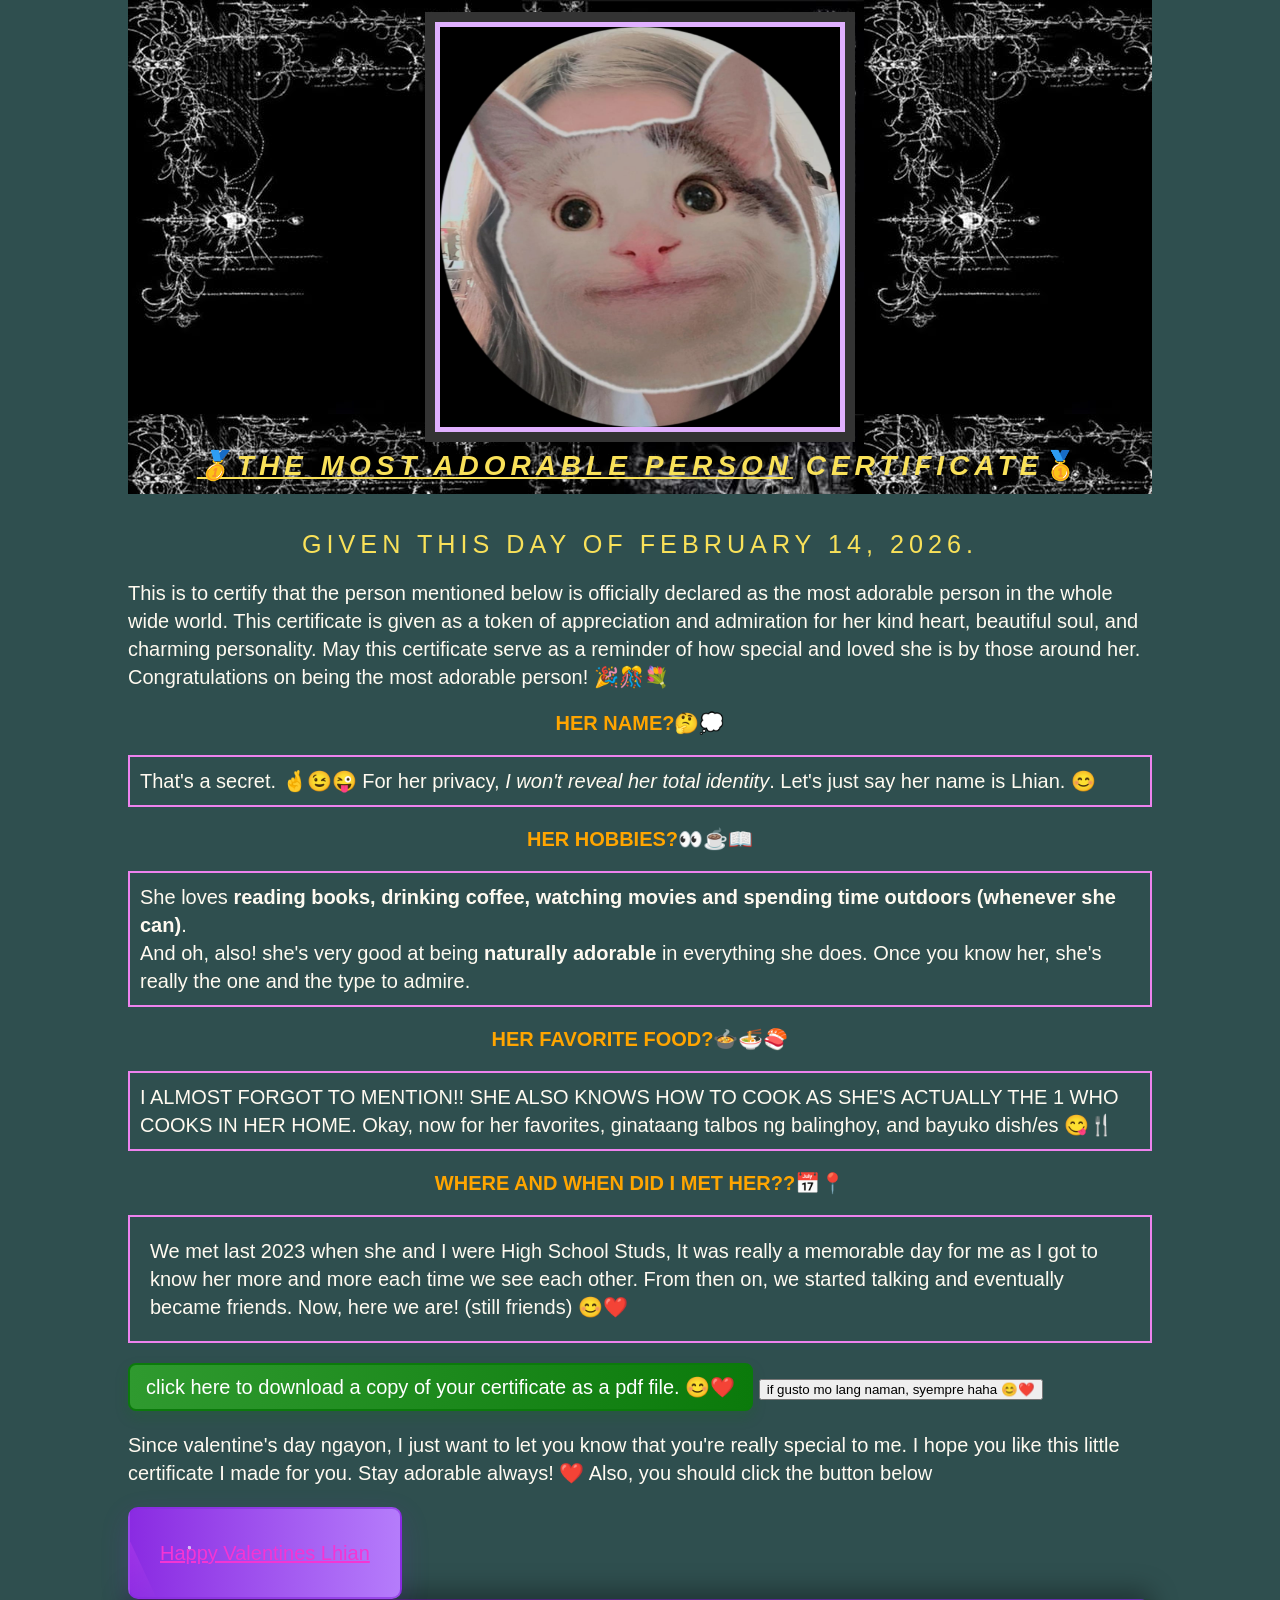
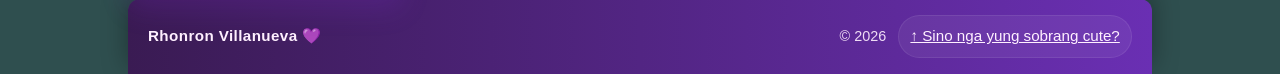
<file: index.html>
<!DOCTYPE html>
<html lang="en">
<link rel="shortcut icon" href="hart.jpg" type="image/x-icon">
    <header id="top" style="background: url('./gotty backkg.jpg')">
<meta charset="utf-8">
<title>MY LOML😁😁</title>
<meta name="viewport" content="width=device-width, initial-scale=1.0">
        <meta property="og:title" content="for: Lhian">
    
    <meta property="og:description" content="made and dedicated only to you">
    
    <meta property="og:image" content="https://ryd28.github.io/imyilylhian/catt.gif">
    
    <meta property="og:url" content="https://ryd28.github.io/imyilylhian/">
    
    <meta property="og:type" content="website">

<link rel="stylesheet" href="Villanueva_Rhonron_style.css">
<img src="78df979f-dfac-422c-8091-aafbc18c5a15.jpg" alt="My LOML">
<h1><em><b><u>🥇THE MOST ADORABLE PERSON</u> CERTIFICATE</em></b>🥇</h1>
</header>

<h1 class="date"><small>GIVEN THIS DAY OF FEBRUARY 14, 2026.</small></h1>
<p>           
    This is to certify that the person mentioned below is officially declared as the most adorable person in the whole wide world. This certificate is given as a token of appreciation and admiration for her kind heart, beautiful soul, and charming personality. May this certificate serve as a reminder of how special and loved she is by those around her. Congratulations on being the most adorable person! 🎉🎊💐
</p>




<body>
   <h2>HER NAME?🤔💭</h2>
   <P style= "border: 2px solid violet; padding: 10px;">That's a secret. 🤞😉😜 For her privacy, <em>I won't reveal her total identity</em>. Let's just say her name is Lhian. 😊</P>

   <h2>HER HOBBIES?👀☕📖</h2>
   <p style="border: 2px solid violet; padding: 10px;">She loves <b>reading books, drinking coffee, watching movies and spending time outdoors (whenever she can)</b>. <br> And oh, also! she's very good at being <b>naturally adorable</b> in everything she does. Once you know her, she's really the one and the type to admire.</p>

   <h2>HER FAVORITE FOOD?🍲🍜🍣</h2>
   <P style=" border: 2px solid violet; padding: 10px;">I ALMOST FORGOT TO MENTION!! SHE ALSO KNOWS HOW TO COOK AS SHE'S ACTUALLY THE 1 WHO COOKS IN HER HOME. Okay, now for her favorites, ginataang talbos ng balinghoy, and bayuko dish/es 😋🍴</P>

   <h2>WHERE AND WHEN DID I MET HER??📅📍</h2>
    <P style="border: 2px solid violet; padding: 20px;">We met last 2023 when she and I were High School Studs, It was really a memorable day for me as I got to know her more and more each time we see each other. From then on, we started talking and eventually became friends. Now, here we are! (still friends) 😊❤️</P>
</body>
</html>

<!-- download pdf certificate -->
<a href="MY LOML😁😁.pdf" download="My-Certificate.pdf" class="btn" role="button" aria-label="Download certificate">click here to download a copy of your certificate as a pdf file. 😊❤️</a>
<button onclick="" class="btn" role="button" aria-label="Print certificate">if gusto mo lang naman, syempre haha 😊❤️</button>



<p> Since valentine's day ngayon, I just want to let you know that you're really special to me. I hope you like this little certificate I made for you. Stay adorable always! ❤️
    Also, you should click the button below
</p>
<a href="loginsys.html" class="purplebttn" role="button" aria-label="Happy Valentines" style="padding: 30px;">Happy Valentines Lhian</a>



<footer class="site-footer" role="contentinfo">
  <div class="brand">Rhonron Villanueva <span aria-hidden="true">💜</span></div>
  <div class="links">
    <span class="meta">© <span id="js-year">2026</span></span>
    <a href="#top" class="back-to-top" aria-label="Back to top">↑ Sino nga yung sobrang cute?</a>
  </div>
</footer>
</file>
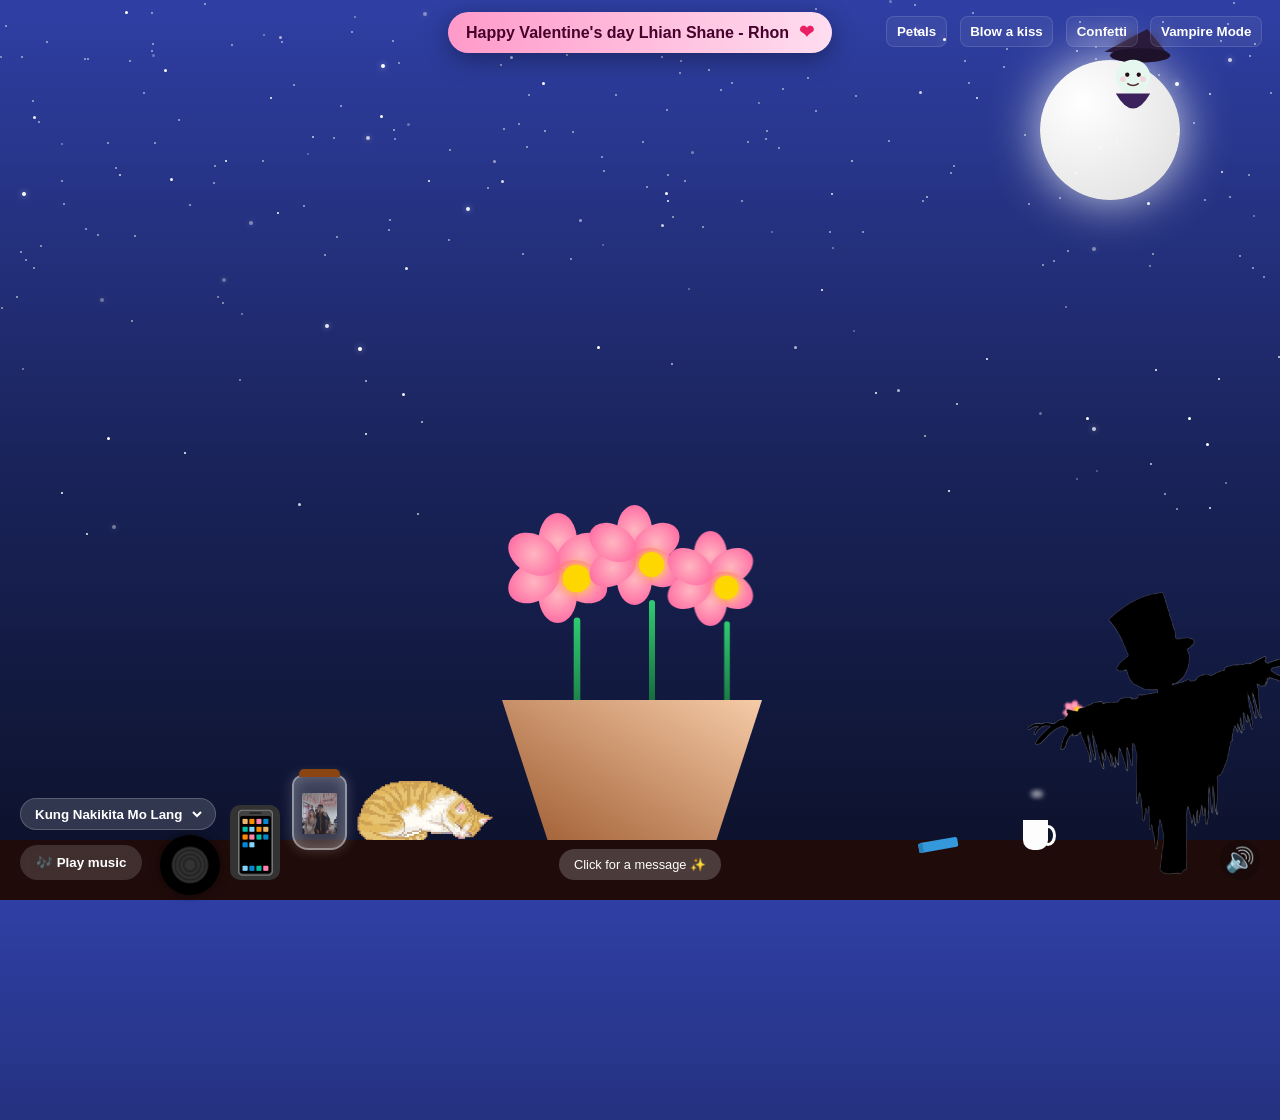
<file: flowers.html>
<!DOCTYPE html>
<html lang="en">
<head>
<meta charset="UTF-8">
<title>Moonlight Bouquet</title>
<link rel="shortcut icon" href="moon.jpg" type="image/x-icon">
<meta name="viewport" content="width=device-width, initial-scale=1.0">
<style>
/* 🌅 PAGE FADE-IN */
body {
  opacity: 0;
  transform: translateY(12px);
  animation: pageFadeIn 1.6s ease-out forwards;
}
@keyframes pageFadeIn {
  to {
    opacity: 1;
    transform: translateY(0);
  }
}
/* Respect reduced motion */
@media (prefers-reduced-motion: reduce) {
  body {
    animation: none;
    opacity: 1;
    transform: none;
  }
}
#spaceship{
  position: absolute;
  top: 80%;
  left: -150px;
  width: 400px; /* adjust size */
  height: auto;
  z-index: 500;
  pointer-events: none;
  opacity: 0;
  filter: drop-shadow(0 0 12px rgba(0,255,255,0.7));
}
/* Fly animation */
@keyframes flyAcross {
  0%{
    transform: translateX(0) translateY(0);
    opacity: 1;
  }
  50%{
    transform: translateX(50vw) translateY(-30px);
  }
  100%{
    transform: translateX(120vw) translateY(10px);
    opacity: 0;
  }
}
#scarecrow-img {
    position: fixed;
    bottom: 10px; /* small margin from bottom */
    right: -40px; /* small margin from right */
    width: 300px; /* adjust size as needed */
    height: 320px; /* maintain aspect ratio */
    z-index: 1000; /* ensure it appears above other elements if necessary */
    cursor: pointer; /* Added: indicate clickable */
    transition: transform 0.3s ease; /* Smooth shake transition */
  }
  #scarecrow-img.shake {
    animation: shake 0.5s; /* Added: shake on click */
}
@keyframes shake { /* Added: fun shake animation */
    0% { transform: translate(1px, 1px) rotate(0deg); }
    10% { transform: translate(-1px, -2px) rotate(-1deg); }
    20% { transform: translate(-3px, 0px) rotate(1deg); }
    30% { transform: translate(3px, 2px) rotate(0deg); }
    40% { transform: translate(1px, -1px) rotate(1deg); }
    50% { transform: translate(-1px, 2px) rotate(-1deg); }
    60% { transform: translate(-3px, 1px) rotate(0deg); }
    70% { transform: translate(3px, 1px) rotate(-1deg); }
    80% { transform: translate(-1px, -1px) rotate(1deg); }
    90% { transform: translate(1px, 2px) rotate(0deg); }
    100% { transform: translate(1px, -2px) rotate(-1deg); }
}
/* 👁️ SCARECROW EYE WRAPPER */
#scarecrow-eye-wrap {
    position: fixed;
    bottom: 60px; /* Aligned roughly with head */
    right: -30px;
    width: 300px;
    height: 300px; /* Give it height so eyes position correctly */
    z-index: 2000;
    pointer-events: none; /* Let clicks pass through to the image */
}
/* GLOWING EYES */
body.vampire-mode #scarecrow-eye-wrap::before,
body.vampire-mode #scarecrow-eye-wrap::after {
    content: "";
    position: absolute;
    top: 38%; /* Adjust based on where the head is */
    width: 14px;
    height: 14px;
    background: red;
    border-radius: 50%;
    box-shadow:
        0 0 8px rgba(255,0,0,0.9),
        0 0 16px rgba(255,0,0,0.8),
        0 0 28px rgba(255,0,0,0.7);
    animation: eyePulse 1.2s infinite alternate;
   
    /* CRITICAL FIX: Z-Index higher than the image (1000) */
    z-index: 2500;
}
/* Left eye */
body.vampire-mode #scarecrow-eye-wrap::before {
    left: 42%;
}
/* Right eye */
body.vampire-mode #scarecrow-eye-wrap::after {
    left: 52%;
}
@keyframes eyePulse {
    from { transform: scale(0.9); opacity: 0.7; }
    to { transform: scale(1.25); opacity: 1; }
}
/* Vampire mode: red smoke for coffee */
body.vampire-mode .smoke {
  background: rgba(255, 0, 0, 0.4);
}
/* 🌱 FLOWER GROWTH (BUD → BLOOM) */
.flower .petals {
  transform: scale(0.2) rotate(-20deg);
  animation: bloom 10s ease-out forwards;
}
@keyframes bloom {
  to { transform: scale(1) rotate(0deg); }
}
/* 📱 MOBILE */
@media(max-width:768px){
  .controls{ transform:scale(0.85); }
  .moon{ width:100px;height:100px; }
}
/* RESET */
* {
  margin: 0;
  padding: 0;
  box-sizing: border-box;
}
/* SKY */
body {
  height: 100vh;
  background: linear-gradient(to top, #0b1026, #1a245c, #2f3fa4);
  display: flex;
  justify-content: center;
  align-items: flex-end;
  overflow: hidden;
  font-family: 'Segoe UI', sans-serif;
}
/* MOON */
.moon {
  position: absolute;
  top: 60px;
  right: 100px;
  width: 140px;
  height: 140px;
  background: radial-gradient(circle at 30% 30%, #fff, #ddd);
  border-radius: 50%;
  box-shadow: 0 0 50px rgba(255,255,255,0.8);
  display: flex;
  justify-content: center;
  align-items: center;
  overflow: hidden;
}
/* MOON CRATER TEXT */
.crater-text {
  font-size: 0.7rem;
  color: rgba(0, 0, 0, 0.3);
  font-weight: bold;
  text-transform: uppercase;
  text-align: center;
  padding: 5px;
  background: rgba(0,0,0,0.05);
  border-radius: 50%;
  opacity: 0;
  transition: opacity 1s ease-in-out;
  pointer-events: none;
}
/* STARS */
.star {
  position: absolute;
  width: 3px;
  height: 3px;
  background: white;
  border-radius: 50%;
  animation: twinkle 2s infinite alternate;
}
@keyframes twinkle {
  from { opacity: 0.3; }
  to { opacity: 1; }
}
/* WIND EFFECT */
.wind-streak {
  position: absolute;
  height: 1px;
  background: linear-gradient(to right, transparent, rgba(255,255,255,0.2), transparent);
  pointer-events: none;
  animation: windPass 4s linear infinite;
}
@keyframes windPass {
  0% { transform: translateX(-100vw); opacity: 0; }
  50% { opacity: 1; }
  100% { transform: translateX(100vw); opacity: 0; }
}
/* BOUQUET & SWAY */
.bouquet {
  position: relative;
  width: 300px;
  height: 420px;
  margin-bottom: 40px;
  animation: sway 5s ease-in-out infinite;
  transform-origin: bottom center;
  z-index: 0;
}
@keyframes sway {
  0%, 100% { transform: rotate(-1deg); }
  50% { transform: rotate(1deg); }
}
/* FLOWER */
.flower {
  position: absolute;
  bottom: 120px;
}
.petals {
  position: relative;
  width: 70px;
  height: 70px;
}
.petal {
  position: absolute;
  width: 35px;
  height: 50px;
  background: radial-gradient(circle, #ffb6c1, #ff5f9e);
  border-radius: 50%;
}
.petal:nth-child(1) { transform: rotate(0deg) translateY(-25px); }
.petal:nth-child(2) { transform: rotate(60deg) translateY(-25px); }
.petal:nth-child(3) { transform: rotate(120deg) translateY(-25px); }
.petal:nth-child(4) { transform: rotate(180deg) translateY(-25px); }
.petal:nth-child(5) { transform: rotate(240deg) translateY(-25px); }
.petal:nth-child(6) { transform: rotate(300deg) translateY(-25px); }
.center {
  position: absolute;
  top: 22px;
  left: 22px;
  width: 25px;
  height: 25px;
  background: gold;
  border-radius: 50%;
  box-shadow: 0 0 10px gold;
}
/* STEM */
.stem {
  width: 6px;
  height: 120px;
  background: linear-gradient(to bottom, #2ecc71, #145a32);
  margin: auto;
  border-radius: 5px;
}
/* WRAPPER */
.wrap {
  position: absolute;
  bottom: 0;
  width: 260px;
  height: 160px;
  background: linear-gradient(to top right, #995429, #f5cba7);
  clip-path: polygon(0 0, 100% 0, 80% 100%, 20% 100%);
  box-shadow: 0 15px 30px rgba(0,0,0,0.4);
}
/* POSITIONS */
.f1 { left: 40px; transform: scale(1.1); }
.f2 { left: 115px; bottom: 140px; }
.f3 { left: 190px; transform: scale(0.95); }
/* GROUND */
.ground {
  position: absolute;
  bottom: 0;
  width: 100%;
  height: 60px;
  background: #1f0b0a;
}
/* PICNIC FEATURE */
.picnic-area {
  position: absolute;
  bottom: 10px;
  right: 15%;
  width: 200px;
  height: 100px;
  z-index: 5;
}
.book {
  position: absolute;
  bottom: 40px;
  left: 30px;
  width: 40px;
  height: 10px;
  background: #3498db;
  border-left: 5px solid #2980b9;
  border-radius: 2px;
  transform: rotate(-10deg);
}
.coffee-cup {
  position: absolute;
  bottom: 40px;
  right: 40px;
  width: 25px;
  height: 30px;
  background: #fdfdfd;
  border-radius: 0 0 10px 10px;
}
.coffee-cup::after {
    content: '';
    position: absolute;
    right: -8px;
    top: 5px;
    width: 10px;
    height: 15px;
    border: 3px solid #fdfdfd;
    border-radius: 50%;
}
.smoke-container {
  position: absolute;
  top: -30px;
  left: 5px;
}
.smoke {
  position: absolute;
  width: 8px;
  height: 8px;
  background: rgba(255,255,255,0.3);
  border-radius: 50%;
  filter: blur(2px);
  animation: riseSmoke 2s infinite;
}
@keyframes riseSmoke {
  0% { transform: translateY(0) scale(1); opacity: 0.5; }
  100% { transform: translateY(-40px) scale(2); opacity: 0; }
}
/* JELLYFISH */
.jellyfish {
  position: absolute;
  width: 50px;
  height: 38px;
  background: radial-gradient(circle at 50% 30%, #f3d9ff, #b388ff 70%);
  border-radius: 50% 50% 35% 35%;
  box-shadow: 0 0 20px rgba(180,120,255,0.6);
  filter: blur(0.2px);
  z-index: 2;
  animation: jellyFloat 12s ease-in-out forwards;
}
.jellyfish::before,
.jellyfish::after {
  content: '';
  position: absolute;
  bottom: -22px;
  width: 2px;
  height: 26px;
  background: rgba(200,150,255,0.6);
  border-radius: 2px;
  animation: tentacle 2s ease-in-out infinite;
}
.jellyfish::before { left: 16px; }
.jellyfish::after { right: 16px; animation-delay: .6s; }
@keyframes tentacle {
  0%,100% { transform: rotate(3deg); }
  50% { transform: rotate(-6deg); }
}
@keyframes jellyFloat {
  0% { transform: translateY(0) scale(0.9); opacity: 0; }
  20% { opacity: 1; }
  80% { opacity: 1; }
  100% { transform: translateY(-220px) scale(1.05); opacity: 0; }
}
/* VALENTINE MESSAGE */
.valentine-message{ position: fixed; top: 12px; left: 50%; transform: translateX(-50%); z-index: 2500; background: linear-gradient(90deg,#ff9ac9,#ffddf0); color:#45002b; padding:10px 18px; border-radius:999px; font-weight:700; box-shadow: 0 6px 24px rgba(0,0,0,.35); display:flex; gap:10px; align-items:center; font-size:1rem; }
.valentine-message .heart{ color:#e91e63; font-size:1.1rem; animation: pulse 1200ms infinite ease-in-out; }
@keyframes pulse{ 0%{ transform: scale(.95) }50%{ transform: scale(1.12) }100%{ transform: scale(.95) } }
/* CONTROLS */
.ctrl-btn{ background: rgba(255,255,255,0.06); color: #fff; border: 1px solid rgba(255,255,255,0.12); padding: .45rem .6rem; border-radius:8px; margin-left:.4rem; cursor:pointer; backdrop-filter: blur(6px); font-weight:600; }
.ctrl-btn:hover{ transform: translateY(-3px); box-shadow: 0 10px 26px rgba(0,0,0,0.28); }
/* DYNAMIC PARTICLES */
.p-falling{ position:absolute; width:14px; height:18px; background: radial-gradient(circle at 30% 30%, #ffb6c1, #ff5f9e); border-radius:50% 50% 50% 50%; pointer-events:none; z-index:1800; filter: drop-shadow(0 6px 10px rgba(0,0,0,0.25)); }
.kiss{ position:absolute; pointer-events:none; z-index:1800; font-size:18px; color:#ff6b81; text-shadow:0 3px 8px rgba(0,0,0,0.4); }
.confetti{ position:absolute; width:8px; height:12px; border-radius:2px; pointer-events:none; z-index:1800; }
/* SKY TEXT CSS */
.sky-text{
  position: absolute;
  font-size: 1.2rem;
  color: rgba(255,255,255,0.9);
  font-weight: 600;
  text-shadow: 0 4px 18px rgba(0,0,0,0.6);
  animation: fadeFloat 5s ease-in-out forwards;
  pointer-events: none;
  z-index: 1500;
}
@keyframes fadeFloat{
  0%{ opacity:0; transform: translateY(10px); }
  20%{ opacity:1; }
  80%{ opacity:1; }
  100%{ opacity:0; transform: translateY(-20px); }
}
/* TIP FEATURE CSS */
#tipContainer {
  position: fixed;
  bottom: 20px;
  left: 50%;
  transform: translateX(-50%);
  z-index: 3000;
  text-align: center;
  width: 90%;
  max-width: 600px;
}
.tip-box {
  background: rgba(255, 255, 255, 0.1);
  backdrop-filter: blur(10px);
  color: white;
  padding: 12px 20px;
  border-radius: 15px;
  border: 1px solid rgba(255, 255, 255, 0.2);
  font-size: 0.9rem;
  cursor: pointer;
  display: none;
  animation: slideUp 0.5s ease-out;
  box-shadow: 0 4px 15px rgba(0,0,0,0.3);
}
.tip-trigger {
  background: rgba(255, 255, 255, 0.2);
  color: white;
  border: none;
  padding: 8px 15px;
  border-radius: 20px;
  cursor: pointer;
  font-size: 0.8rem;
  transition: background 0.3s;
}
.tip-trigger:hover { background: rgba(255, 255, 255, 0.4); }
@keyframes slideUp {
  from { transform: translateY(20px); opacity: 0; }
  to { transform: translateY(0); opacity: 1; }
}
/* COUNTDOWN BOX CSS */
.countdown-box {
  position: fixed;
  bottom: 20px;
  right: 20px;
  background: rgba(0, 0, 0, 0.4);
  backdrop-filter: blur(8px);
  color: #fff;
  padding: 12px 16px;
  border-radius: 12px;
  border: 1px solid rgba(255,255,255,0.15);
  font-size: 0.85rem;
  display: none;
  z-index: 2500;
  text-align: center;
  box-shadow: 0 4px 20px rgba(0,0,0,0.4);
  animation: slideInRight 0.6s ease-out;
}
/* CLOSE TIMER BUTTON */
.close-timer {
  position: absolute;
  top: 4px;
  right: 6px;
  background: none;
  border: none;
  color: rgba(255,255,255,0.4);
  cursor: pointer;
  font-size: 12px;
  font-weight: bold;
}
.close-timer:hover { color: #ff9ac9; }
.countdown-box span { display: block; margin-bottom: 4px; opacity: 0.8; font-size: 0.75rem; text-transform:uppercase; letter-spacing: 1px;}
.countdown-box #timerDisplay { font-weight: 700; font-size: 1.1rem; color: #ff9ac9; font-family: monospace; }
@keyframes slideInRight {
  from { transform: translateX(50px); opacity: 0; }
  to { transform: translateX(0); opacity: 1; }
}
/* PARALLAX */
.bouquet{ transition: transform .18s ease; transform-origin: 50% 60%; }
/* STARFIELD: sizes + twinkle */
#starfield{ position:absolute; inset:0; pointer-events:none; z-index:40; }
.star{ position:absolute; border-radius:50%; background: #fff; opacity:.8; transform: translateZ(0); }
.star.small{ width:2px; height:2px; opacity:.6; }
.star.medium{ width:3px; height:3px; opacity:.8; }
.star.big{ width:4px; height:4px; opacity:1; box-shadow: 0 0 6px rgba(255,255,255,0.6); }
.star{ animation: twinkle var(--twink) infinite alternate; }
/* VAMPIRE */
.vampire{ position:absolute; top: 18px; right: 190px; width:86px; height:110px; z-index:120; cursor:pointer; display:flex; align-items:center; justify-content:center; }
.vampire svg{ width:100%; height:auto; display:block; }
.vampire .cape{ transform-origin: 60px 40px; }
.vampire{ transition: transform .3s ease, left .8s ease, top .8s ease; }
.vampire:hover{ transform: translateY(-4px) scale(1.03); }
.vampire .eye{ transition: fill .12s linear; }
.vampire.flap .cape{ animation: flap 420ms ease-in-out 3; }
.vampire.flap .eye{ fill:#ff5f9e; }
.vampire.perch{ transform: translateY(-6px) scale(0.98); }
@keyframes flap{ 0%{ transform: rotate(0deg) } 50%{ transform: rotate(12deg) } 100%{ transform: rotate(0deg) } }
/* BAT (SVG) */
.bat{ position:absolute; width:28px; height:18px; pointer-events:none; z-index:2000; transform-origin:center; }
.bat svg{ width:100%; height:100%; display:block; }
.bat.fly{ animation: flyAway 1000ms cubic-bezier(.2,.8,.2,1) forwards; }
@keyframes flyAway{ 0%{ opacity:1; transform: translate(0,0) scale(1) rotate(0deg) } 100%{ opacity:0; transform: translate(420px,-280px) scale(.6) rotate(360deg) } }
/* VAMPIRE MODE: sky tint, moon glow, star mood */
body.vampire-mode{ background: linear-gradient(to top, #030114, #120427, #29164b) !important; }
body.vampire-mode .moon{ box-shadow: 0 0 70px rgba(200,120,255,0.9), 0 0 16px rgba(255,255,255,0.1); filter: hue-rotate(20deg); }
body.vampire-mode .star{ opacity: .5; filter: drop-shadow(0 0 4px rgba(120,80,200,0.6)); }
.ctrl-btn.active{ background: linear-gradient(90deg,#6b1d3a,#3b0020); border-color: rgba(255,255,255,0.06); color: #ffd8ea; box-shadow: 0 8px 18px rgba(107,29,58,0.18) }
@media (prefers-reduced-motion: reduce){ .vampire .cape, .vampire .eye, .bat{ animation:none !important; transition:none !important; } }
/* 🎶 AUDIO TOGGLE BUTTON */
#audioToggle{
  position:fixed;
  bottom:20px;
  left:20px;
  z-index:3000;
  background:rgba(255,255,255,0.15);
  backdrop-filter:blur(8px);
  color:#fff;
  border:none;
  padding:10px 16px;
  border-radius:999px;
  cursor:pointer;
  font-weight:600;
}
#audioToggle.active{
  background:linear-gradient(90deg,#ff9ac9,#ff5f9e);
  color:#2b0020;
 
}
/* 🎵 SONG SELECTOR STYLE */
#songSelector{
  position: fixed;
  bottom: 70px;
  left: 20px;
  z-index: 3000;
  background: rgba(255,255,255,0.15);
  backdrop-filter: blur(8px);
  padding: 6px 10px;
  border-radius: 999px;
  border: 1px solid rgba(255,255,255,0.2);
}
#songList{
  background: transparent;
  color: white;
  border: none;
  outline: none;
  font-weight: 600;
  cursor: pointer;
}
#songList option{
  color: black;
}
/* 💌 SECRET MOON MESSAGE */
.secret-moon-message{
  position:fixed;
  top:50%;
  left:50%;
  transform:translate(-50%,-50%);
  background:rgba(0,0,0,0.6);
  color:#fff;
  padding:20px 28px;
  border-radius:18px;
  font-size:1rem;
  z-index:4000;
  display:none;
  text-align:center;
  box-shadow:0 10px 40px rgba(0,0,0,0.5);
  animation: fadeIn 0.6s ease;
}
@keyframes fadeIn{
  from{opacity:0; transform:translate(-50%,-40%);}
  to{opacity:1; transform:translate(-50%,-50%);}
}
/* Vinyl Record Styles */
#vinyl {
  position: fixed;
  bottom: 5px;
  left: 160px;
  width: 60px;
  height: 60px;
  background: radial-gradient(circle, #333 10%, #222 15%, #333 20%, #222 25%, #333 30%, #222 35%, #333 40%, #000 45%);
  border-radius: 50%;
  box-shadow: 0 0 10px rgba(0,0,0,0.5);
  z-index: 10;
  transform-origin: center;
}
#vinyl.rotating {
  animation: rotateVinyl 10s linear infinite;
}
@keyframes rotateVinyl {
  from { transform: rotate(0deg); }
  to { transform: rotate(360deg); }
}
/* Musical Notes Styles */
.music-note {
  position: absolute;
  font-size: 1.2rem;
  color: #ffd700;
  text-shadow: 0 0 5px #ff5f9e;
  pointer-events: none;
  z-index: 15;
  animation: floatNote 3s ease-out forwards;
}
@keyframes floatNote {
  0% { opacity: 1; transform: translateY(0) rotate(0deg); }
  100% { opacity: 0; transform: translateY(-100px) rotate(45deg); }
}
.catgif{
    position:fixed;
    bottom:50px;
    left:350px;
    width:150px;
}
</style>
</head>
<body>
ily lsd

  <img src="catt.gif" class="catgif">
  

<img id="targetImage" src="notebook.jpg" style="display:none; position:fixed; top:10%; left:50%; transform:translateX(-50%); max-width:300px; z-index:9999; opacity:0; transition: opacity 1s ease;" />


<audio id="sipSound" src="drink-swallow-272665.mp3" preload="auto"></audio>
<div id="witchMessage"
     style="position: absolute; display: none; background: rgba(255,255,255,0.9);
            color: #45002b; padding: 12px 20px; border-radius: 15px;
            font-weight: 600; font-size: 1rem; z-index: 4000; max-width: 200px;
            box-shadow: 0 6px 20px rgba(0,0,0,0.3);">
</div>
  <!-- 🚀 SPACESHIP -->
<img id="spaceship" src="plane-Picsart-BackgroundRemover.png" alt="Spaceship">
  <div id="scarecrow-eye-wrap">
  <img src="scarecrow-Picsart-BackgroundRemover.png" alt="Scarecrow" id="scarecrow-img" />
</div>
<div style="position: fixed; bottom: 10px; right: -40px; width: 300px; height: 320px; pointer-events: none; z-index: 1001;">
  <img src="scareflower (1).png"
       style="position: fixed;
              bottom: 160px;
              left:83%;
              right: 50%;
              width: 3%;
              height: auto;">
</div>
<!-- 💌 SECRET MESSAGE -->
<div class="secret-moon-message" id="moonSecret">
  🌙<br><br>
  This moon knows your name.<br>
  And it glows a little brighter when you’re here.<br><br>
  — Rhon
 
</div>
<audio id="bgAudio" loop>
  <source src="Kung Nakikita Mo Lang.mp3" type="audio/mpeg">
</audio>
<button id="audioToggle">🎶 Play music</button>
<!-- 🎵 SONG SELECTOR -->
<div id="songSelector">
  <select id="songList">
    <option value="Kung Nakikita Mo Lang.mp3">Kung Nakikita Mo Lang</option>
    <option value="Fade-Into-You.mp3">Fade Into You</option>
    <option value="libo libong buwan.mp3">Libo libong buwan</option>
    <option value="those eyes.mp3">Those Eyes</option>
    <option value="Dito Sa’kin - Earl Agustin (Official Lyric Video) 4.mp3">To d pple who had u b4</option>
    <option value="Lover, You Should've Come Over.mp3">rhon is yearning for u</option>
    <option value="Westlife.mp3">Westlife (u nd ur papa's)</option>
    <option value="If I Fell (Remastered 2009).mp3">IFTLWMTJHLDNGHNDS</option>  
    <option value="My Love Mine All Mine.mp3">My Love Mine All Mine</option>
    <option value="Madaling Araw.mp3">Madaling Araw...?</option>
    <option value="tulog na, mahal ko.mp3">play this if ur sleepy</option>
    <option value="Your Universe.mp3">Your Universe</option>
    <option value="infrunami.mp3">gytwiwytoinibyp🙏🏻😫</option>
    <option value="Tothapi - Panata.mp3">Panata</option>
  </select>
</div>
  <div class="valentine-message" aria-hidden="false">Happy Valentine's day Lhian Shane - Rhon <span class="heart">❤</span></div>
  <div class="controls" aria-hidden="false" style="position:fixed; top:16px; right:18px; z-index:2000; display:flex; gap:.4rem; align-items:center;">
    <button class="ctrl-btn" id="petalBtn" title="P — Release petals">Petals</button>
    <button class="ctrl-btn" id="kissBtn" title="K — Blow a kiss">Blow a kiss</button>
    <button class="ctrl-btn" id="confettiBtn" title="C — Confetti">Confetti</button>
    <button class="ctrl-btn" id="vampModeBtn" title="V — Vampire Mode">Vampire Mode</button>
  </div>
<div class="moon" id="moon">
  <div class="crater-text" id="craterText">made by rhon</div>
</div>
<div id="starfield" aria-hidden="true"></div>
<div id="vampire" class="vampire" role="button" tabindex="0" aria-label="Witch — click to flap and release particles"></div>
<div class="picnic-area">
    <div class="blanket"></div>
    <div class="book"></div>
    <div class="coffee-cup">
        <div class="smoke-container">
            <div class="smoke" style="animation-delay: 0s; left: 2px;"></div>
            <div class="smoke" style="animation-delay: 0.5s; left: 8px;"></div>
            <div class="smoke" style="animation-delay: 1.2s; left: 5px;"></div>
        </div>
    </div>
    <!-- Vinyl Record in Picnic Area -->
    <div id="vinyl"></div>
</div>
<div class="bouquet">
  <div class="flower f1">
    <div class="petals">
      <div class="petal"></div><div class="petal"></div><div class="petal"></div>
      <div class="petal"></div><div class="petal"></div><div class="petal"></div>
      <div class="center"></div>
    </div>
    <div class="stem"></div>
  </div>
  <div class="flower f2">
    <div class="petals">
      <div class="petal"></div><div class="petal"></div><div class="petal"></div>
      <div class="petal"></div><div class="petal"></div><div class="petal"></div>
      <div class="center"></div>
    </div>
    <div class="stem"></div>
  </div>
  <div class="flower f3">
    <div class="petals">
      <div class="petal"></div><div class="petal"></div><div class="petal"></div>
      <div class="petal"></div><div class="petal"></div><div class="petal"></div>
      <div class="center"></div>
    </div>
    <div class="stem"></div>
  </div>
  <div class="wrap"></div>
</div>
<div class="ground"></div>
<div id="tipContainer">
  <button class="tip-trigger" id="tipTrigger">Click for a message ✨</button>
  <div class="tip-box" id="tipBox">
    <div id="tipContent"></div>
  </div>
</div>
<div id="vdayCountdown" class="countdown-box">
  <button class="close-timer" id="closeTimer">×</button>
  <span>Next Valentine's in:</span>
  <div id="timerDisplay">Wait...</div>
 
</div>
<script>


const songSelect = document.getElementById('songList');
const targetImage = document.getElementById('targetImage');

let showTimeout = null;
let fadeTimeout = null;

songSelect.addEventListener('change', () => {
  if (songSelect.value === "Lover, You Should've Come Over.mp3") {
    // Clear previous timeouts
    if (showTimeout) clearTimeout(showTimeout);
    if (fadeTimeout) clearTimeout(fadeTimeout);
    
    // Start delay before showing the image
    showTimeout = setTimeout(() => {
      // Show the image
      targetImage.style.display = 'block';
      // Trigger fade-in
      setTimeout(() => {
        targetImage.style.opacity = 1;
      }, 10);
      
      // Set timeout to fade out after 3 seconds
      fadeTimeout = setTimeout(() => {
        targetImage.style.opacity = 0;
        // Hide after fade out
        setTimeout(() => {
          targetImage.style.display = 'none';
        }, 1000); // transition duration
      }, 5000); // 3 seconds delay before fade out
    }, 7000); // 3 seconds delay before showing
  } else {
    // Clear timeouts when selection changes
    if (showTimeout) clearTimeout(showTimeout);
    if (fadeTimeout) clearTimeout(fadeTimeout);
    // Fade out and hide immediately
    targetImage.style.opacity = 0;
    setTimeout(() => {
      targetImage.style.display = 'none';
    }, 1000);
  }
});

  const sipAudio = document.getElementById('sipSound');
const coffeeElement = document.querySelector('.coffee-cup');
if (coffeeElement) {
  coffeeElement.addEventListener('click', () => {
    if (sipAudio) {
      sipAudio.currentTime = 0; // restart the sound
      sipAudio.play();
    }
    // optional: add a quick scale animation for visual feedback
    coffeeElement.style.transition = 'transform 0.2s ease';
    coffeeElement.style.transform = 'scale(1.2)';
    setTimeout(() => {
      coffeeElement.style.transform = 'scale(1)';
    }, 200);
  });
}
const witch = document.getElementById('vampire');
const witchMessage = document.getElementById('witchMessage');
const messages = [
  "Lhian, ang cute cute mo",
  "Lhian, ang ganda mo",
  "Lhian, type na type ka nung gumawa sakin"
];
// Function to show message next to witch
function showWitchMessage() {
  // Pumili ng random message
  const msg = messages[Math.floor(Math.random() * messages.length)];
  witchMessage.textContent = msg;
  // Kunin position ng witch
  const rect = witch.getBoundingClientRect();
  // I-posisyon ang message sa kanan ng witch (o sa kaliwa kung gusto)
  witchMessage.style.top = (rect.top + window.scrollY - 10) + 'px'; // konting offset sa taas
  witchMessage.style.left = (rect.right + 10) + 'px'; // 10px sa kanan
  // Ipakita
  witchMessage.style.display = 'block';
  // Matagal bago mawala (5s)
  setTimeout(() => { witchMessage.style.display = 'none'; }, 3000);
}
// Ipakita muna after 3s, saka every 30s
setTimeout(showWitchMessage, 3000);
setInterval(showWitchMessage, 30000);
const spaceship = document.getElementById('spaceship');
function sendSpaceship(){
  // Kunin exact position ng moon
  const moon = document.getElementById('moon');
  const moonRect = moon.getBoundingClientRect();
  // Center ng moon sa screen
  const moonCenterY = moonRect.top + moonRect.height/2;
  spaceship.style.top = (moonCenterY - spaceship.height/2) + 'px';
  spaceship.style.left = '-150px';
  spaceship.style.opacity = '1';
  spaceship.animate([
    { transform: 'translateX(0px)' },
    { transform: `translateX(${window.innerWidth + 300}px)` }
  ], {
    duration: 6000,
    easing: 'linear'
  }).onfinish = () => {
    spaceship.style.opacity = '0';
  };
}
// Simula: 10s delay, saka every 2minutes
setTimeout(sendSpaceship, 120000);
setInterval(sendSpaceship, 120000);
document.getElementById('vampModeBtn').addEventListener('click', () => {
  document.body.classList.toggle('vampire-mode');
});
 
 
const scarecrow = document.getElementById('scarecrow-img');
  if (scarecrow) {
    scarecrow.addEventListener('click', () => {
      scarecrow.classList.add('shake');
      setTimeout(() => scarecrow.classList.remove('shake'), 500); // Remove shake after animation
      const rect = scarecrow.getBoundingClientRect();
      confettiBurst(60, rect); // Release confetti from scarecrow position
    });
  }
const valentineMsg = document.querySelector('.valentine-message');
let isDragging = false;
let offsetX = 0;
let offsetY = 0;
valentineMsg.addEventListener('mousedown', (e) => {
  isDragging = true;
  offsetX = e.clientX - valentineMsg.offsetLeft;
  offsetY = e.clientY - valentineMsg.offsetTop;
  document.body.style.cursor = 'move';
});
document.addEventListener('mouseup', () => {
  if (isDragging) {
    isDragging = false;
    document.body.style.cursor = 'default';
  }
});
document.addEventListener('mousemove', (e) => {
  if (isDragging) {
    valentineMsg.style.position = 'fixed'; // ensure it's fixed
    valentineMsg.style.left = (e.clientX - offsetX) + 'px';
    valentineMsg.style.top = (e.clientY - offsetY) + 'px';
  }
});
/* ================= ADDITIVE JS ONLY ================= */
(function(){
 
  /* 🌸 WIND → PETALS */
  function applyWind(){
    const strength = (Math.random() * 8 - 4).toFixed(2) + 'deg';
    document.documentElement.style.setProperty('--wind-strength', strength);
    document.body.classList.add('wind-active');
    setTimeout(()=>document.body.classList.remove('wind-active'),2000);
  }
  setInterval(applyWind, 4000);
  /* 🌙 MOON CLICK SECRET */
  const moon = document.getElementById('moon');
  const secret = document.getElementById('moonSecret');
  moon.addEventListener('click', ()=>{
    secret.style.display='block';
    setTimeout(()=>secret.style.display='none',6000);
  });
  /* 🎶 AUDIO TOGGLE */
  const audio = document.getElementById('bgAudio');
  const btn = document.getElementById('audioToggle');
  const vinyl = document.getElementById('vinyl');
  let playing=false;
  let noteInterval = null;
  btn.addEventListener('click',()=>{
    if(!playing){
      audio.play();
      btn.textContent='⏸ Pause music';
      btn.classList.add('active');
      vinyl.classList.add('rotating');
      startProducingNotes();
    }else{
      audio.pause();
      btn.textContent='🎶 Play music';
      btn.classList.remove('active');
      vinyl.classList.remove('rotating');
      stopProducingNotes();
    }
    playing=!playing;
  });
  function startProducingNotes() {
    if (noteInterval) return;
    noteInterval = setInterval(spawnMusicNote, 1000); // Spawn a note every second
  }
  function stopProducingNotes() {
    if (noteInterval) {
      clearInterval(noteInterval);
      noteInterval = null;
    }
  }
  function spawnMusicNote() {
    const rect = vinyl.getBoundingClientRect();
    const note = document.createElement('div');
    note.className = 'music-note';
    note.textContent = Math.random() > 0.5 ? '♪' : '♫';
    note.style.left = (rect.left + rect.width / 2 + (Math.random() - 0.5) * 20) + 'px';
    note.style.top = (rect.top - 10) + 'px';
    document.body.appendChild(note);
    setTimeout(() => note.remove(), 3000);
  }
  /* 🎵 SONG SELECTOR LOGIC */
const songList = document.getElementById('songList');
songList.addEventListener('change', () => {
  const wasPlaying = !audio.paused;
  audio.src = songList.value;
  audio.load();
  if(wasPlaying){
    audio.play();
  }
});
})();
</script>
<script>
(function(){
  const bouquet = document.querySelector('.bouquet');
 
  // --- SKY TEXT FEATURE ---
  const skyMessages = [
    "You don't know how much I've missed you",
    "Hi Lhian Shane",
    "Kamusta ka Lhian?",
    "You're the cutest.",
    "Thank you for being you.",
    "This is a safe space for you.",
    "You are so loved.",
    "I must be the luckiest to know you.",
    "I'll admit, you're really special.",
    "Thinking of you always makes me smile.",
    "Did you know? one notification from you brightens my day.",
    "kailan ba kita ulit makikita?",
    "kailan ko kaya ulit maririnig ang boses mo?",
    "kailan kaya kita ulit makikita?",
    "miss na miss na kita Lhian Shane",
    "crush kita forever",
    "wala eh ikaw lang talaga eh",
    "sana palagi kang masaya",
    "sana palagi kang ligtas",
    "sana palagi kang healthy at malakas",
    "sana lagi kang ngumingiti",
    "sana di ka galit sa akin haha",
    "sorry kung cringe nanaman",
    "Happy Valentine's Day Lhian Shane! from: rhon",
    "made by your true lover... Rhon",
    "made with so much love, Rhon",
    "alam mo naman sigurong miss kita, diba?",
    "pwede ba mag apply bilang alipin mo?",
    "nandito lang ako palagi para sa'yo",
    "hindi mo rin ba ako miss? jk",
    "kahit anong gawin ko, di kita makalimutan",
    "sana makita ulit kita soon",
    "sana kasama kita ngayon",
    "kung bibigyan ako ng pagkakataon, pipiliin pa rin kita",
    "you're the one that I want to be with :>>",
    "salamat sa lahat Lhian Shane",
    "salamat sa lemon square na binigay mo sakin",
    "salamat sa lemon square na binigay mo",
    "salamat sa lemon square na binigay mo sakin",
    "gustong gusto kita kausapin",
    "gustong gusto kita kausapin lagi",
    "ba't ba baliw na baliw ako sayo?",
    "ba't ba palagi kang nasa isip ko?",
    "ba't ba palagi kitang iniisip?",
    "ba't ba palagi kitang naiisip?",
    "ba't ba palagi kang nasa puso ko?",
    "ba't ba palagi kang nasa utak ko?",
    "ba't ba palagi kang nasa nervous system ko?",
    "can I soon call you love?",
    "can I soon call you dear?",
    "can I soon call you mine?",
    "can I soon call you my baby?",
    "can I soon call you sweetheart?",
    "can I soon call you honey?",
    "can I call you missy?",
    "what or how do you prefer to be called?",
    "sana palagi kang masaya Lhian Shane",
    "sana palagi kang ligtas Lhian Shane",
    "sana palagi kang healthy at malakas Lhian Shane",
    "sana lagi kang ngumingiti Lhian Shane",
    "you, you always.",
    "I don't love you for something in return.",
    "I don't plan on stopping on loving you.",
    "I just love you, that's all.",
    "WILL YOU BE MY VALENTINE?",
    "WILL YOU BE MY VALENTINE?",
    "WILL YOU BE MY VALENTINE?",
    "WILL YOU BE MY VALENTINE?",
    "habang buhay kitang mamahalin",
    "itanong mo sa akin, sino aking mahal? sagot ko'y di magtatagal",
    "ikaw lang ang aking mahal",
    "ikaw lang ang aking iibigin",
    "lagi kang kamahal mahal",
    "lagi kitang mamahalin",
    "I'm a competetitor when it comes to loving you",
    "oh kay gandang mag alay sa'yo",
    "sa hilaga, o sa timog o kanluran, ay aking isisigaw, ikaw ang aking mahal",
    "ikaw lang ang tangi kong mamahalin",
    "bakit ba di mo ako subukan?",
    "may pag-asa pa ba ako sayo?",
    "sana bigyan mo ako ng chance",
    "sana bigyan mo ako ng pagkakataon",
    "sana bigyan mo ako ng pagkakataon na mapasaya ka",
    "sana bigyan mo ako ng pagkakataon na mahalin ka",
    "may chance ba ako sa'yo?",
    "may pag-asa pa ba ako sa'yo?",
    "hindi ka kailanman magiging basta lang sa akin",
    "di mo ba pansin? may crush ako sa'yo",
    "do you have any idea how special you are to me?",
    "you mean so much to me more than you'll ever know.",
    "do you even know how much I regret not being with you?",
    "I wish I could turn back time just to be with you.",
    "if only I had the courage to tell you how I feel.",
    "you are always on my mind, even when you're not around.",
    "do you even know how beautiful you are?",
    "I hope you'll see you the way I see you.",
    "I think loving you is my favorite thing to do.",
    "I think loving you is the easiest thing I've ever done.",
    "I think loving you is worth every risk and every fear.",
    "do you even realize how cute you are, Lhian Shane?",
    "I like your smile",
    "I like it when you laugh",
    "I like it when you talk to me",
    "I like it when you look at me",
    "I like it when you text me",
    "I'll be honest, I'll be vulnerable: I feel sad for a long period of time when you don't reply",
    "I feel happy for a long period of time when you reply",
    "I feel excited when I see your name on my phone",
    "I feel nervous when I think about you",
    "I feel butterflies when I talk to you",
    "I feel sad when you ignore me, but I understand",
    "I feel happy when you smile",
    "I feel loved when you say kind words to me",
    "I wonder what the future holds for us",
     "I wonder what the future holds for us",
      "I wonder what the future holds for us",
    "I wonder if you think about me sometimes",
    "I wonder if you think about me sometimes",
    "I wonder if you think about me sometimes",
    "I wonder if you think about me sometimes",
    "I wonder if you think about me sometimes",
    "I'm sorry if I don't look like james reid",
    "I'm sorry if I don't look like enrique gil",
    "I'm sorry if I don't look like luis manzano",
    "I'm sorry if I don't look like piolo pascual",
    "I beat james reid in loving you",
    "I beat enrique gil in loving you",
    "I'll beat everyone in terms of loving you",
    "I beat piolo pascual in terms of loving you",
       "I'll beat everyone in terms of loving you",
          "I'll beat everyone in terms of loving you",
             "I'll beat everyone in terms of loving you",
             "hinding hindi ako magsasawang sabihin sayo kung gaano ka kaganda",
             "ipagsisigawan ko sa buong mundo kung gaano ka kamahal mahal",
             "hinding hindi ako magsasawang ipaalam sayo kung gaano kita kamahal",
             "hinding hindi ako magsasawang ipaalam sayo kung gaano kita kaimportante sa akin",
             "ipagsisigawan ko sa buong mundo ang taglay na kagandahan mo",
             "para sa akin, karapat dapat ka mahalin ng buong mundo",
             "para sa akin, wala namang kasing ganda mo",
             "para sa akin, ikaw ang pinakamagandang nilalang sa mundo",
             "para sa akin, ikaw ang pinakakarapat dapat mahalin",
             "mahal kita, walang kapalit"
   
  ];
  setInterval(()=>{
    const text = document.createElement('div');
    text.className = 'sky-text';
    text.textContent = skyMessages[Math.floor(Math.random()*skyMessages.length)];
    text.style.left = Math.random() * (window.innerWidth - 220) + 'px';
    text.style.top = Math.random() * (window.innerHeight * 0.5) + 'px';
    document.body.appendChild(text);
    setTimeout(()=> text.remove(), 5000);
  }, 5000);
  // --- JELLYFISH FEATURE ---
  function spawnJelly(count = 1) {
  for(let i=0; i<count; i++){
    const jelly = document.createElement('div');
    jelly.className = 'jellyfish';
    jelly.style.left = Math.random() * (window.innerWidth - 60) + 'px';
    jelly.style.top = Math.random() * (window.innerHeight * 0.6) + 'px';
    jelly.style.animationDuration = (10 + Math.random() * 6) + 's';
    document.body.appendChild(jelly);
    setTimeout(() => jelly.remove(), 16000);
  }
}
function spawnRandomJelly() {
  const count = Math.floor(Math.random() * 3) + 1; // 1, 2, or 3
  spawnJelly(count);
}
setInterval(spawnRandomJelly, 15000);
spawnRandomJelly();
  // --- WIND EFFECT GENERATOR ---
  function createWind() {
    const wind = document.createElement('div');
    wind.className = 'wind-streak';
    wind.style.top = Math.random() * 50 + '%';
    wind.style.width = (100 + Math.random() * 200) + 'px';
    wind.style.animationDuration = (3 + Math.random() * 3) + 's';
    document.body.appendChild(wind);
    setTimeout(() => wind.remove(), 6000);
  }
  setInterval(createWind, 2000);
  // --- MOON CRATER TEXT EFFECT ---
  const crater = document.getElementById('craterText');
  setInterval(() => {
    crater.style.opacity = '1';
    setTimeout(() => { crater.style.opacity = '0'; }, 3000);
  }, 30000);
  function playChime(){
    try{
      const ctx = new (window.AudioContext || window.webkitAudioContext)();
      const o = ctx.createOscillator();
      const g = ctx.createGain();
      o.type = 'sine'; o.frequency.setValueAtTime(440, ctx.currentTime);
      o.frequency.exponentialRampToValueAtTime(880, ctx.currentTime + 0.18);
      g.gain.setValueAtTime(0.001, ctx.currentTime);
      g.gain.exponentialRampToValueAtTime(0.25, ctx.currentTime + 0.02);
      g.gain.exponentialRampToValueAtTime(0.001, ctx.currentTime + 0.28);
      o.connect(g); g.connect(ctx.destination); o.start(); o.stop(ctx.currentTime + 0.3);
    }catch(e){ }
  }
  function releasePetals(count=30){
    const rect = bouquet.getBoundingClientRect();
    for(let i=0;i<count;i++){
      const el = document.createElement('div');
      el.className='p-falling';
      const startX = rect.left + rect.width/2 + (Math.random()-0.5)*80;
      const startY = rect.top + rect.height/3 + (Math.random()-0.5)*60;
      el.style.left = startX + 'px'; el.style.top = startY + 'px';
      document.body.appendChild(el);
      const dx = (Math.random()-0.5) * 500;
      const dy = window.innerHeight * (0.45 + Math.random()*0.55) * -1;
      const rot = (Math.random()-0.5)*720;
      const dur = 2200 + Math.random()*2400;
      el.animate([
        { transform: 'translate(0,0) rotate(0deg)', opacity:1 },
        { transform: `translate(${dx}px, ${-window.innerHeight*0.6}px) rotate(${rot}deg)`, opacity:0 }
      ], { duration: dur, easing: 'cubic-bezier(.2,.9,.2,1)' }).onfinish = ()=> el.remove();
    }
    playChime();
  }
  function blowKiss(count=8){
    const rect = bouquet.getBoundingClientRect();
    for(let i=0;i<count;i++){
      const span = document.createElement('div');
      span.className='kiss'; span.textContent = '💋';
      const startX = rect.left + rect.width/2 + (Math.random()-0.5)*80;
      const startY = rect.top + rect.height/2 + (Math.random()-0.5)*80;
      span.style.left = startX + 'px'; span.style.top = startY + 'px';
      document.body.appendChild(span);
      const dx = (Math.random()-0.5)*140;
      const dy = -200 - Math.random()*220;
      const dur = 1200 + Math.random()*900;
      span.animate([
        { transform: 'translate(0,0) scale(0.9)', opacity:1 },
        { transform: `translate(${dx}px, ${dy}px) scale(1.15)`, opacity:0 }
      ], { duration: dur, easing: 'cubic-bezier(.2,.8,.2,1)' }).onfinish = ()=> span.remove();
    }
    playChime();
  }
  function confettiBurst(count=60){
    const rect = bouquet.getBoundingClientRect();
    const colors = ['#ff5f9e','#ffd166','#8ad98a','#8ad6ff','#d69cff'];
    for(let i=0;i<count;i++){
      const c = document.createElement('div'); c.className='confetti';
      c.style.left = (rect.left + rect.width/2 + (Math.random()-0.5)*160) + 'px';
      c.style.top = (rect.top + rect.height/2 + (Math.random()-0.5)*80) + 'px';
      c.style.background = colors[Math.floor(Math.random()*colors.length)];
      c.style.width = (6 + Math.random()*8) + 'px'; c.style.height = (8 + Math.random()*10) + 'px';
      document.body.appendChild(c);
      const dx = (Math.random()-0.5)*600;
      const dy = 600 + Math.random()*800;
      const rot = (Math.random()-0.5)*1080;
      c.animate([
        { transform: 'translate(0,0) rotate(0deg)', opacity:1 },
        { transform: `translate(${dx}px, ${dy}px) rotate(${rot}deg)`, opacity:0 }
      ], { duration: 1000 + Math.random()*1400, easing: 'cubic-bezier(.2,.8,.2,1)' }).onfinish = ()=> c.remove();
    }
    playChime();
  }
  (function generateStars(count = 120){
    const container = document.getElementById('starfield');
    if(!container) return;
    container.innerHTML = '';
    const bouquetEl = document.querySelector('.bouquet');
    const padding = 60;
    function isInAvoidZones(x,y){
      const rects = [];
      if(bouquetEl) rects.push(bouquetEl.getBoundingClientRect());
      return rects.some(r => x >= r.left - padding && x <= r.right + padding && y >= r.top - padding && y <= r.bottom + padding);
    }
    for(let i=0;i<count;i++){
      let left, top, tries = 0;
      do{
        left = Math.floor(Math.random()*window.innerWidth);
        top = Math.floor(Math.random()*(window.innerHeight*0.6));
        tries++;
      } while(isInAvoidZones(left, top) && tries < 40);
      const s = document.createElement('div'); s.className = 'star';
      const sizeRoll = Math.random();
      s.classList.add(sizeRoll < 0.6 ? 'small' : (sizeRoll < 0.9 ? 'medium' : 'big'));
      s.style.left = left + 'px';
      s.style.top = top + 'px';
      s.style.setProperty('--twink', Math.floor(700 + Math.random()*2500) + 'ms');
      s.style.opacity = (0.3 + Math.random()*0.9).toFixed(2);
      container.appendChild(s);
    }
    let resizeTimer;
    window.addEventListener('resize', ()=>{ clearTimeout(resizeTimer); resizeTimer = setTimeout(()=> generateStars(count), 220); });
  })();
 
  const vampire = document.getElementById('vampire');
  let vampAutoInterval = null;
  let vampMoveTimer = null;
  let vampModeOn = false;
  let moveAnim = null;
  let currentCharacter = 'witch';
  function createBatSVG(){
    const svg = document.createElementNS('http://www.w3.org/2000/svg','svg');
    svg.setAttribute('viewBox','0 0 24 16');
    svg.innerHTML = `<path d="M2 8 C6 2, 10 2, 12 6 C14 2, 18 2, 22 8 C18 6, 16 10, 12 9 C8 10, 6 6,2 8 Z" fill="#0b0210"/><path d="M9 6 C9.5 7.2,10.5 7.2,11 6" fill="#2b0b16" opacity="0.6"/>`;
    return svg;
  }
  function createWispSVG(){
    const svg = document.createElementNS('http://www.w3.org/2000/svg','svg');
    svg.setAttribute('viewBox','0 0 16 16');
    svg.innerHTML = `<circle cx="8" cy="8" r="5" fill="#ffd166" opacity="0.95" />`;
    return svg;
  }
  function createOwlSVG(){
    const svg = document.createElementNS('http://www.w3.org/2000/svg','svg');
    svg.setAttribute('viewBox','0 0 24 20');
    svg.innerHTML = `<path d="M4 14 c2-6 16-6 18 0 c-4-2 -12-2 -18 0 z" fill="#e6c29a" /><circle cx="9" cy="9" r="2" fill="#2b0b16" /><circle cx="15" cy="9" r="2" fill="#2b0b16" />`;
    return svg;
  }
  function spawnCreatures(count = 6, sourceRect){
    if(!vampire) return;
    const rect = sourceRect || vampire.getBoundingClientRect();
    for(let i=0;i<count;i++){
      const b = document.createElement('div');
      b.className = 'bat';
      let svg;
      if(currentCharacter === 'vampire') svg = createBatSVG();
      else if(currentCharacter === 'witch') svg = createWispSVG();
      else svg = createOwlSVG();
      b.appendChild(svg);
      const x = rect.left + rect.width/2 + (Math.random()-0.5)*60;
      const y = rect.top + (Math.random()-0.5)*30;
      b.style.left = x + 'px'; b.style.top = y + 'px';
      document.body.appendChild(b);
      const dx = (Math.random()*1.6 - 0.8) * (220 + Math.random()*420);
      const dy = currentCharacter === 'owl' ? (100 + Math.random()*40) : (-140 - Math.random()*260);
      const rot = (Math.random()-0.5)*720;
      b.animate([
        { transform: 'translate(0,0) rotate(0deg)', opacity:1 },
        { transform: `translate(${dx}px, ${dy}px) rotate(${rot}deg)`, opacity:0 }
      ], { duration: 700 + Math.random()*1200, easing:'cubic-bezier(.2,.8,.2,1)' }).onfinish = ()=> b.remove();
    }
  }
  function easeInOutCubic(t){ return t<0.5 ? 4*t*t*t : 1 - Math.pow(-2*t+2,3)/2; }
  function smoothMoveTo(targetX, targetY, duration=900){
    if(!vampire) return;
    if(moveAnim) cancelAnimationFrame(moveAnim);
    const startRect = vampire.getBoundingClientRect();
    const startX = startRect.left; const startY = startRect.top;
    const dx = targetX - startX; const dy = targetY - startY;
    const start = performance.now();
    function frame(now){
      const elapsed = Math.min(1, (now - start)/duration);
      const t = easeInOutCubic(elapsed);
      vampire.style.left = (startX + dx * t) + 'px';
      vampire.style.top = (startY + dy * t) + 'px';
      if(elapsed < 1){ moveAnim = requestAnimationFrame(frame); } else { moveAnim = null; }
    }
    moveAnim = requestAnimationFrame(frame);
  }
  function randomSkyPos(){
    const padding = 40; const w = window.innerWidth; const h = window.innerHeight*0.3;
    return { x: Math.floor(padding + Math.random()*(w - padding*2)), y: Math.floor(30 + Math.random()*h) };
  }
  function perchOnMoon(duration = 3600){
    const moon = document.querySelector('.moon'); if(!moon) return;
    const mr = moon.getBoundingClientRect();
    const tx = Math.floor(mr.left + mr.width*0.35); const ty = Math.floor(mr.top + mr.height*0.12);
    vampire.classList.add('perch'); smoothMoveTo(tx, ty, 1000);
    if(vampModeOn) setTimeout(()=> spawnCreatures(6, vampire.getBoundingClientRect()), 600);
    setTimeout(()=>{ vampire.classList.remove('perch'); }, duration);
  }
  function startVampireMovement(){
    stopVampireMovement();
    vampMoveTimer = setInterval(()=>{
      if(Math.random() < 0.28){ perchOnMoon(); }
      else{ const pos = randomSkyPos(); smoothMoveTo(pos.x, pos.y, 900 + Math.random()*900); }
    }, 6000 + Math.random()*5000);
  }
  function stopVampireMovement(){ if(vampMoveTimer) { clearInterval(vampMoveTimer); vampMoveTimer = null; } }
  function setVampireMode(on){
    vampModeOn = !!on;
    document.body.classList.toggle('vampire-mode', vampModeOn);
    const btn = document.getElementById('vampModeBtn'); if(btn) btn.classList.toggle('active', vampModeOn);
    if(vampModeOn){
      setCharacter('vampire');
      startVampireMovement();
      vampAutoInterval = setInterval(()=>{ spawnCreatures(6, vampire.getBoundingClientRect()); }, 3800);
    } else {
      setCharacter('witch');
      if(vampAutoInterval){ clearInterval(vampAutoInterval); vampAutoInterval = null; }
      stopVampireMovement(); startVampireMovement();
    }
  }
  function setCharacter(type){
    currentCharacter = type; const el = vampire; if(!el) return;
    const svgs = {
      vampire: `<svg viewBox="0 0 120 140" xmlns="http://www.w3.org/2000/svg" aria-hidden="true"><path class="cape" d="M10 40 C18 8, 102 8, 110 40 C86 60, 86 90, 60 110 C34 90,34 60,10 40 Z" fill="#2b0b16" /><circle cx="60" cy="48" r="22" fill="#f2d6d6" /><ellipse class="eye" cx="50" cy="44" rx="3" ry="5" fill="#2b0b16" /><ellipse class="eye" cx="70" cy="44" rx="3" ry="5" fill="#2b0b16" /><path d="M52 60 q8 8 16 0" stroke="#6b2b2b" stroke-width="2" fill="none" stroke-linecap="round" /><path d="M60 60 L57 66 L60 66 Z" fill="#fff" /><path d="M64 60 L67 66 L64 66 Z" fill="#fff" /></svg>`,
      witch: `<svg viewBox="0 0 120 160" xmlns="http://www.w3.org/2000/svg">
  <!-- hat -->
  <path d="M20 50 L80 18 L110 55 Z" fill="#2a1b3d"/>
  <ellipse cx="70" cy="55" rx="42" ry="10" fill="#1d1229"/>
  <!-- face -->
  <circle cx="60" cy="85" r="24" fill="#e6f7f0"/>
  <!-- eyes -->
  <circle cx="52" cy="82" r="3" fill="#2b0b16"/>
  <circle cx="68" cy="82" r="3" fill="#2b0b16"/>
  <!-- blush -->
  <circle cx="46" cy="88" r="4" fill="#ffb6c1" opacity=".5"/>
  <circle cx="74" cy="88" r="4" fill="#ffb6c1" opacity=".5"/>
  <!-- smile -->
  <path d="M52 94 q8 6 16 0" stroke="#5a2a2a" stroke-width="2" fill="none"/>
  <!-- cloak -->
  <path d="M36 108 Q60 150 84 108 Z" fill="#3b225c"/>
</svg>`,
      owl: `<svg viewBox="0 0 120 140" xmlns="http://www.w3.org/2000/svg" aria-hidden="true"><ellipse cx="60" cy="64" rx="34" ry="28" fill="#c69c84" /><circle cx="48" cy="58" r="6" fill="#2b0b16" /><circle cx="72" cy="58" r="6" fill="#2b0b16" /><path d="M44 82 q16 8 32 0" stroke="#8a5a3a" stroke-width="3" fill="none" stroke-linecap="round" /></svg>`
    };
    el.innerHTML = svgs[type] || svgs['vampire'];
    el.setAttribute('aria-label', `${type.charAt(0).toUpperCase() + type.slice(1)} — click to interact`);
  }
  // --- TIP LOGIC & COUNTDOWN ---
  const tipTrigger = document.getElementById('tipTrigger');
  const tipBox = document.getElementById('tipBox');
  const tipContent = document.getElementById('tipContent');
 
  const messages = [
    "<strong>Tip:</strong> click the vase or press P to release petals — press K for a kiss, C for confetti, tapos chat mo ako sa fb ko Rhonron Villanueva for my kiss 😁",
    "Every February 14 na dadaan, I'll add another flower/detail for you. I'll silently keep this site improving. You're probably gonna be more cuteing as time passes. HEHE","I love you more than all the stars in the background. ✨","triviaaa: alam mo ba na bats ang only mammal that can sustain flight? just like how you're the only one that can sustain my heart beating.","I like you hindi lang dahil valentines ngayon, I miss you hindi lang sa text, I love you hindi lang sa words, I'm attracted hindi lang dahil ang cute mo, kundi dahil ikaw talaga ang gusto ko. Does that makes sense?","At kung may isang bagay na hindi kailanman nagbago sa akin—iyon ay ang katotohanang totoo ang naramdaman ko sa'yo","Just tell me if kailangan mo ako, palagi akong nandito para sa'yo and only you.", "These three flowers represent I. Love. You. , I. Miss. You. , and I. admire. you. respectively. Just like how I feel for you every single day.","Nobody's perfect they say, but to me you're everything perfection could be.", "You can stay here as long as you want, I made this safe space just for you.","U da real Valentines."
  ];
 
  let currentMsgIndex = 0;
  let countdownStarted = false;
  function startVDayCountdown(){
    if(countdownStarted) return;
    countdownStarted = true;
    const box = document.getElementById('vdayCountdown');
    const disp = document.getElementById('timerDisplay');
    const closeTimer = document.getElementById('closeTimer');
    box.style.display = 'block';
    closeTimer.onclick = () => { box.style.display = 'none'; };
    function update(){
      const now = new Date();
      let year = now.getFullYear();
      let nextVal = new Date(year, 1, 14);
      if(now > nextVal) nextVal = new Date(year+1, 1, 14);
     
      const diff = nextVal - now;
      const d = Math.floor(diff / (1000 * 60 * 60 * 24));
      const h = Math.floor((diff / (1000 * 60 * 60)) % 24);
      const m = Math.floor((diff / 1000 / 60) % 60);
      const s = Math.floor((diff / 1000) % 60);
     
      disp.textContent = `${d}d ${h}h ${m}m ${s}s`;
    }
    update();
    setInterval(update, 1000);
  }
  tipTrigger.addEventListener('click', () => {
    tipTrigger.style.display = 'none';
    tipContent.innerHTML = messages[currentMsgIndex];
    tipBox.style.display = 'block';
   
    if(currentMsgIndex === 1) {
      startVDayCountdown();
    }
   
    currentMsgIndex = (currentMsgIndex + 1) % messages.length;
  });
  tipBox.addEventListener('click', () => {
    tipBox.style.display = 'none';
    setTimeout(() => {
      tipTrigger.style.display = 'inline-block';
      tipTrigger.textContent = "Next message ✨";
    }, 3000);
  });
  if(vampire){
    vampire.style.left = (window.innerWidth - 190) + 'px'; vampire.style.top = '18px';
    setCharacter('witch');
    startVampireMovement();
    vampire.addEventListener('click', ()=> { vampire.classList.add('flap'); spawnCreatures(8, vampire.getBoundingClientRect()); setTimeout(()=> vampire.classList.remove('flap'), 1200); });
  }
  bouquet.addEventListener('mousemove', (ev)=>{
    const r = bouquet.getBoundingClientRect();
    const rx = (ev.clientY - (r.top + r.height/2)) / r.height;
    const ry = (ev.clientX - (r.left + r.width/2)) / r.width;
    const tiltX = -rx * 6; const tiltY = ry * 8;
    bouquet.style.transform = `perspective(600px) rotateX(${tiltX}deg) rotateY(${tiltY}deg)`;
  });
  bouquet.addEventListener('mouseleave', ()=> bouquet.style.transform = '');
  document.getElementById('petalBtn').addEventListener('click', ()=> releasePetals(28));
  document.getElementById('kissBtn').addEventListener('click', ()=> blowKiss(10));
  document.getElementById('confettiBtn').addEventListener('click', ()=> confettiBurst(80));
  document.getElementById('vampModeBtn').addEventListener('click', ()=> setVampireMode(!vampModeOn));
  bouquet.addEventListener('click', ()=> releasePetals(18));
  bouquet.addEventListener('dblclick', ()=> confettiBurst(60));
  document.addEventListener('keydown', (e)=>{
    if(e.key === 'p' || e.key === 'P') releasePetals(28);
    if(e.key === 'k' || e.key === 'K') blowKiss(8);
    if(e.key === 'c' || e.key === 'C') confettiBurst(60);
    if(e.key === 'v' || e.key === 'V') setVampireMode(!vampModeOn);
   
  });
})();
</script>
<script>
/* ❤️ STAR HEART CONSTELLATION */
(function () {
  const starfield = document.getElementById("starfield");
  const STAR_COUNT = 120;
  const FORM_TIME = 5000; // 5s to form heart
  const HOLD_TIME = 15000; // 15s stay heart
  const RETURN_TIME = 5000; // 5s back
  const INTERVAL = 60000; // every 60s
  const stars = [];
  const originals = [];
  /* 🌌 Create stars */
  for (let i = 0; i < STAR_COUNT; i++) {
    const s = document.createElement("div");
    s.className = "star small";
    s.style.left = Math.random() * window.innerWidth + "px";
    const TOP_AREA = window.innerHeight * 0.3; // top 30% only
s.style.top = Math.random() * TOP_AREA + "px";
    s.style.setProperty("--twink", (1 + Math.random() * 2) + "s");
    starfield.appendChild(s);
    stars.push(s);
    originals.push({
      x: parseFloat(s.style.left),
      y: parseFloat(s.style.top),
    });
  }
  /* ❤️ Generate heart points */
  function heartPoints(count, scale = 11) {
    const pts = [];
    for (let i = 0; i < count; i++) {
      const t = (Math.PI * 2 * i) / count;
      const x =
        16 * Math.pow(Math.sin(t), 3);
      const y =
        13 * Math.cos(t) -
        5 * Math.cos(2 * t) -
        2 * Math.cos(3 * t) -
        Math.cos(4 * t);
      pts.push({ x: x * scale, y: -y * scale });
    }
    return pts;
  }
  function center() {
    return {
      x: window.innerWidth / 2,
      y: window.innerHeight / 2.5,
    };
  }
  /* 💖 Animate to heart */
  function formHeart() {
    const heart = heartPoints(stars.length);
    const c = center();
    stars.forEach((star, i) => {
      const hx = c.x + heart[i].x;
      const hy = c.y + heart[i].y;
      star.animate(
        [
          { transform: "translate(0,0)" },
          {
            transform: `translate(${hx - originals[i].x}px, ${
              hy - originals[i].y
            }px)`,
          },
        ],
        {
          duration: FORM_TIME,
          easing: "cubic-bezier(.25,.8,.25,1)",
          fill: "forwards",
        }
      );
    });
    setTimeout(returnStars, HOLD_TIME);
  }
  /* 🌙 Return to original sky */
  function returnStars() {
    stars.forEach((star, i) => {
      star.animate(
        [
          {
            transform: getComputedStyle(star).transform,
          },
          { transform: "translate(0,0)" },
        ],
        {
          duration: RETURN_TIME,
          easing: "cubic-bezier(.25,.8,.25,1)",
          fill: "forwards",
        }
      );
    });
  }
  /* ⏱ Loop */
  setInterval(formHeart, INTERVAL);
})();
</script>
</body>
</html>
<!DOCTYPE html>
<html lang="en">
<head>
<meta charset="UTF-8" />
<title>Moonlight Bouquet - Memory Jar</title>
<meta name="viewport" content="width=device-width, initial-scale=1.0" />
<style>

/* 📱 MOBILE */
@media(max-width:768px){
  .controls{ transform:scale(0.85); }
  .moon{ width:100px;height:100px; }
}


* {
  margin: 0;
  padding: 0;
  box-sizing: border-box;
}
body {
  height: 100vh;
  background: linear-gradient(to top, #0b1026, #1a245c, #2f3fa4);
  font-family: 'Segoe UI', Tahoma, Geneva, Verdana, sans-serif;
  overflow: hidden;
  position: relative;
}
/* --- THE JAR --- */
#glassJar {
  position: fixed;
  bottom: 50px;
  left: 100px;
  /* Adjusted position as requested */
  transform: translateX(192px);
  width: 55px;
  height: 75px;
  cursor: pointer;
  z-index: 20;
  transition: transform 0.3s ease;
  animation: gentleSway 4s ease-in-out infinite;
}
#glassJar:hover {
  transform: translateX(192px) scale(1.1);
}
.jar {
  width: 100%;
  height: 100%;
  background: rgba(255, 255, 255, 0.18);
  backdrop-filter: blur(3px);
  border: 2px solid rgba(255, 255, 255, 0.45);
  border-radius: 10px 10px 16px 16px;
  position: relative;
  box-shadow: inset 0 0 16px rgba(255, 255, 255, 0.25),
              0 0 14px rgba(255, 255, 255, 0.2);
}
.jar::before {
  content: '';
  position: absolute;
  top: -8px;
  left: 10%;
  width: 80%;
  height: 8px;
  background: #8b4513;
  border-radius: 5px 5px 0 0;
}
.jar-preview-img {
  position: absolute;
  top: 22%;
  left: 15%;
  width: 70%;
  height: 58%;
  object-fit: cover;
  opacity: 0.7;
  border-radius: 2px;
}
/* --- NOTE UI OVERLAY --- */
#noteUI {
  position: fixed;
  inset: 0;
  background: rgba(0, 0, 0, 0.7);
  display: flex;
  align-items: center;
  justify-content: center;
  z-index: 5000;
  opacity: 0;
  pointer-events: none;
  transition: opacity 0.4s ease;
}
#noteUI.active {
  opacity: 1;
  pointer-events: auto;
}
.note-box {
  background: #fff;
  padding: 20px;
  border-radius: 15px;
  box-shadow: 0 25px 50px rgba(0,0,0,0.5);
  max-width: 320px;
  width: 90%;
  text-align: center;
  transform: translateY(20px);
  transition: transform 0.4s ease;
}
#noteUI.active .note-box {
  transform: translateY(0);
}
.note-box p {
  color: #333;
  font-size: 0.95rem;
  line-height: 1.4;
  margin-bottom: 15px;
}
.close-note {
  background: #ff5f9e;
  color: white;
  border: none;
  padding: 10px 20px;
  border-radius: 25px;
  cursor: pointer;
  font-weight: bold;
  margin-top: 15px;
  transition: background 0.3s;
}
.close-note:hover { background: #e04e8a; }
/* --- BIG TEXT OVERLAY --- */
.message-overlay {
  position: fixed;
  top: 50%;
  left: 50%;
  transform: translate(-50%, -50%);
  text-align: center;
  z-index: 6000;
  pointer-events: none;
  width: 100%;
}
.big-text {
  display: block;
  font-size: 2.8rem;
  color: #fff;
  text-shadow: 0 0 10px #ff5f9e, 0 0 30px #ff5f9e;
  font-weight: bold;
  opacity: 0;
  margin: 15px 0;
}
/* --- ANIMATIONS --- */
@keyframes fireflyRise {
  0% { transform: translate(0, 0) scale(1); opacity: 1; }
  100% { transform: translate(100px, -500px) scale(0.5); opacity: 0; }
}
@keyframes textPopup {
  0% { transform: scale(0.5); opacity: 0; filter: blur(10px); }
  15% { transform: scale(1); opacity: 1; filter: blur(0px); }
  85% { transform: scale(1.05); opacity: 1; filter: blur(0px); }
  100% { transform: scale(1.1); opacity: 0; filter: blur(10px); }
}
@keyframes gentleSway {
  0%, 100% { transform: translateX(192px) rotate(-2deg); }
  50% { transform: translateX(192px) rotate(2deg); }
}
.firefly {
  position: absolute;
  width: 10px;
  height: 10px;
  background: #ffdb58;
  border-radius: 50%;
  box-shadow: 0 0 15px #ffdb58;
  pointer-events: none;
  z-index: 3000;
  animation: fireflyRise 6s ease-out forwards;
}
/* Slider container */
#noteContent {
  position: relative;
  overflow: hidden;
}

/* Navigation buttons */
.left-btn, .right-btn {
  position: absolute;
  top: 50%;
  transform: translateY(-50%);
  background: rgba(0,0,0,0.5);
  color: white;
  border: none;
  padding: 10px;
  cursor: pointer;
  font-size: 1.2rem;
  border-radius: 50%;
  transition: background 0.3s;
}

.left-btn:hover, .right-btn:hover {
  background: rgba(0,0,0,0.8);
}

.left-btn { left: 10px; }
.right-btn { right: 10px; }

/* Make note-box relative for positioning buttons */
.note-box {
  position: relative;
}
</style>
</head>
<body>
<div id="noteUI">
  <div class="note-box">
    <div id="noteContent">
      <p id="noteText"></p>
      <img id="noteImage" alt="Memory Image" style="max-width: 100%; border-radius: 8px;">
    </div>
    <button class="left-btn" id="prevBtn">&lt;</button>
    <button class="right-btn" id="nextBtn">&gt;</button>
    <button class="close-note">Close</button>
  </div>
</div>
<div id="textContainer" class="message-overlay"></div>
<div id="glassJar" title="Memory Jar">
  <div class="jar">
    <img src="rhonxlhian.jpg" class="jar-preview-img" alt="">
  </div>
</div>
<script>
(function() {
  const jar = document.getElementById('glassJar');
  const noteUI = document.getElementById('noteUI');
  const closeBtn = document.querySelector('.close-note');
  const textContainer = document.getElementById('textContainer');
  const memories = [
    { note: "yep, nang dahil sa dare HAHA (sobrang swerte naman netong nasa kaliwa para maidare sa'yooo buti nalang umattend ako nito)", image: "rhonxlhian.jpg" },
    { note:   "graduation day! (more like night tho haha) this was when I thought I'd never get a picture, but good thing I walked slowly that I never got far from you and was able to come back when u finally responded to my text.", image: "lhianxrhon.jpg" }, // Add your second image URL here
    { note: "April 8, 2025  your friends took a candid photo, did you know this?", image: "candidlhian.jpg" },  // Add your third image URL here
    { note: "Not proud of this one, may sugat ka pala and you needed some band aid, which I actually have inside my wallet, I just lacked awareness. Sigh, It's far too late when I realized, Opportunity lost again.", image: "lhianaid.jpg" },
    { note: "It sure is windy..", image: "gazingrhonxlhian.jpg"},
    {note: "ml yarn? grabe sha mag hanabi oh",image: "lhianxml.jpg"},
    {note: "us as plmun students na otw sa university, medyo adventure pa haha minsan nalang nga kita makasama umulan pa talaga tapos trafficc, sorry for taking this picture withour u knowing pala",image: "lhianxrhonotw.jpg"},
    {note: "bakit mo tinakpann",image: "lhianxrhonshades.jpg"},
    {note: "yep, you probably sent this to me cuz u looked cute, hindi 'dahil nandun ako'",image: "lhiancutie.jpg"},
    {note: "This were the times kung saan panay tanong ako kay jahnea kung saan ka ba mapupuntahan HAHA GOD, sobrang kulitt",image: "plawerforlhian.jpg"},
    {note: "I wish we had more pictures togetherrr",image: "rukiaa.gif"},
    {note: "I wish I had more picturess of youuuu ;(",image: "lhiann.jpg"},
    {note: "plss sendddd kaa paa ng picturess moo para lagay ko dito heheh.."},
    {note: "credits to poso for this one",image: "rhonxlhianart.jpg"},
    // Add more objects as needed
  ];
  let currentMemory = 0;

  function updateMemory() {
    document.getElementById('noteText').textContent = memories[currentMemory].note;
    document.getElementById('noteImage').src = memories[currentMemory].image;
  }
  // Open Jar
  jar.addEventListener('click', () => {
    updateMemory(); // Load the first memory initially
    noteUI.classList.add('active');
  });
  // Close Jar + Firefly + Big Text
  closeBtn.addEventListener('click', () => {
    noteUI.classList.remove('active');
    // Create Firefly from Jar position
    const r = jar.getBoundingClientRect();
    const fly = document.createElement('div');
    fly.className = 'firefly';
    fly.style.left = (r.left + r.width / 2) + 'px';
    fly.style.top = (r.top + r.height / 2) + 'px';
    document.body.appendChild(fly);
    setTimeout(() => fly.remove(), 6000);
    // Trigger Big Text sequence
    showBigText("Sobrang ganda mo talagaaa", 500);
    showBigText("T.L ako sa'yo", 3000);
  });
  document.getElementById('prevBtn').addEventListener('click', () => {
    currentMemory = (currentMemory - 1 + memories.length) % memories.length;
    updateMemory();
  });

  document.getElementById('nextBtn').addEventListener('click', () => {
    currentMemory = (currentMemory + 1) % memories.length;
    updateMemory();
  });
  function showBigText(message, delay) {
    setTimeout(() => {
      const el = document.createElement('span');
      el.className = 'big-text';
      el.innerText = message;
      el.style.animation = "textPopup 4s ease-in-out forwards";
      textContainer.appendChild(el);
     
      // Remove from DOM to keep it clean
      setTimeout(() => el.remove(), 4500);
    }, delay);
  }
})();
</script>
<style>
/* Position the button at the bottom right corner */
  #ambientToggle {
    position: fixed;
    bottom: 20px;
    right: 20px;
    background: transparent;
    border: none;
    font-size: 24px;
    cursor: pointer;
    background-color: rgba(0,0,0,0.2);
    border-radius: 50%;
    width: 40px;
    height: 40px;
    display: flex;
    align-items: center;
    justify-content: center;
    transition: background-color 0.3s;
  }
  #ambientToggle:hover {
    background-color: rgba(0,0,0,0.4);
  }
  /* Phone Icon */
  #phoneIcon {
    position: fixed;
    bottom: 20px;
    left: 230px;
    width: 50px;
    height: 75px;
    background: #333;
    border-radius: 10px;
    cursor: pointer;
    display: flex;
    align-items: center;
    justify-content: center;
    color: white;
    font-size: 60px;
  }
  /* Overlay for phone UI */
  #phoneUI {
    position: fixed;
    bottom: 80px;
    right: 20px;
    width: 300px;
    height: 500px;
    background: #222;
    border-radius: 10px;
    display: none;
    flex-direction: column;
    overflow: hidden;
    box-shadow: 0 0 10px rgba(0,0,0,0.5);
    z-index: 20000;
  }
  /* Screen inside the phone */
  #screen {
    flex: 1;
    background: #fff;
    position: relative;
  }
  /* Navigation buttons */
  #navButtons {
    display: flex;
    justify-content: space-around;
    background: #444;
    padding: 5px;
  }
  #navButtons button {
    background: #666;
    border: none;
    padding: 5px 10px;
    border-radius: 4px;
    color: #fff;
    cursor: pointer;
  }
  /* iframe for browsing pages */
  #browser {
    width: 100%;
    height: 100%;
    border: none;
  }
</style>
</head>
<body>
  <!-- Small toggle button with dynamic icon -->
<button id="ambientToggle" title="Toggle Ambient Sound">🔊</button>
<!-- Hidden audio element -->
<audio id="ambientAudio" loop>
  <!-- Replace with your ambient sound file path -->
  <source src="so-this-is-love-sneha-4-zwKbcmtH.mp3" type="audio/mpeg" />
  Your browser does not support the audio element.
</audio>
<!-- Phone Icon -->
<div id="phoneIcon" title="Open Phone">📱</div>
<!-- Phone UI Overlay -->
<div id="phoneUI">
  <div id="screen">
    <!-- Content will be loaded here -->
    <iframe id="browser" src=""></iframe>
  </div>
  <div id="navButtons">
    <button data-page="page1">note</button>
    <button data-page="page2">utube</button>
    <button data-page="external">rhon's search history</button>
  </div>
</div>
<script>
  const audio = document.getElementById('ambientAudio');
  const toggleBtn = document.getElementById('ambientToggle');
  // Set initial icon to unmuted
  toggleBtn.textContent = '🔊';
  // Auto-play the sound when page loads
  window.onload = () => {
    audio.play().then(() => {
      toggleBtn.textContent = '🔊'; // ensure icon shows unmuted
    }).catch((error) => {
      // Handle auto-play restrictions
      console.log('Auto-play was prevented:', error);
    });
  };
  toggleBtn.addEventListener('click', () => {
    if (audio.paused) {
      audio.play();
      toggleBtn.textContent = '🔊'; // unmuted icon
    } else {
      audio.pause();
      toggleBtn.textContent = '🔇'; // muted icon
    }
  });
</script>
<script>
 
const phoneIcon = document.getElementById('phoneIcon');
const phoneUI = document.getElementById('phoneUI');
const iframe = document.getElementById('browser');
// Show or hide the phone UI when icon is clicked
phoneIcon.addEventListener('click', () => {
  phoneUI.style.display = phoneUI.style.display === 'flex' ? 'none' : 'flex';
});
// Define pages
const pages = {
  page1: 'https://ngl.link/rhon22193', // Replace with your own pages if you want
  page2: 'https://www.youtube.com/embed/QsWFbMc5t84?autoplay=1&rel=0',
  external: 'https://letmegooglethat.com/?q=bakit+sobrang+cute+ni+Lhian+Shane%3F.com'
};
// Load page into iframe
function loadPage(pageKey) {
  const url = pages[pageKey];
  iframe.src = url;
}
// Add event listeners to buttons
document.querySelectorAll('#navButtons button').forEach(btn => {
  btn.addEventListener('click', () => {
    const page = btn.getAttribute('data-page');
    loadPage(page);
  });
});
// Load default page
loadPage('page1');
</script>
</body>
</html>
```
</file>
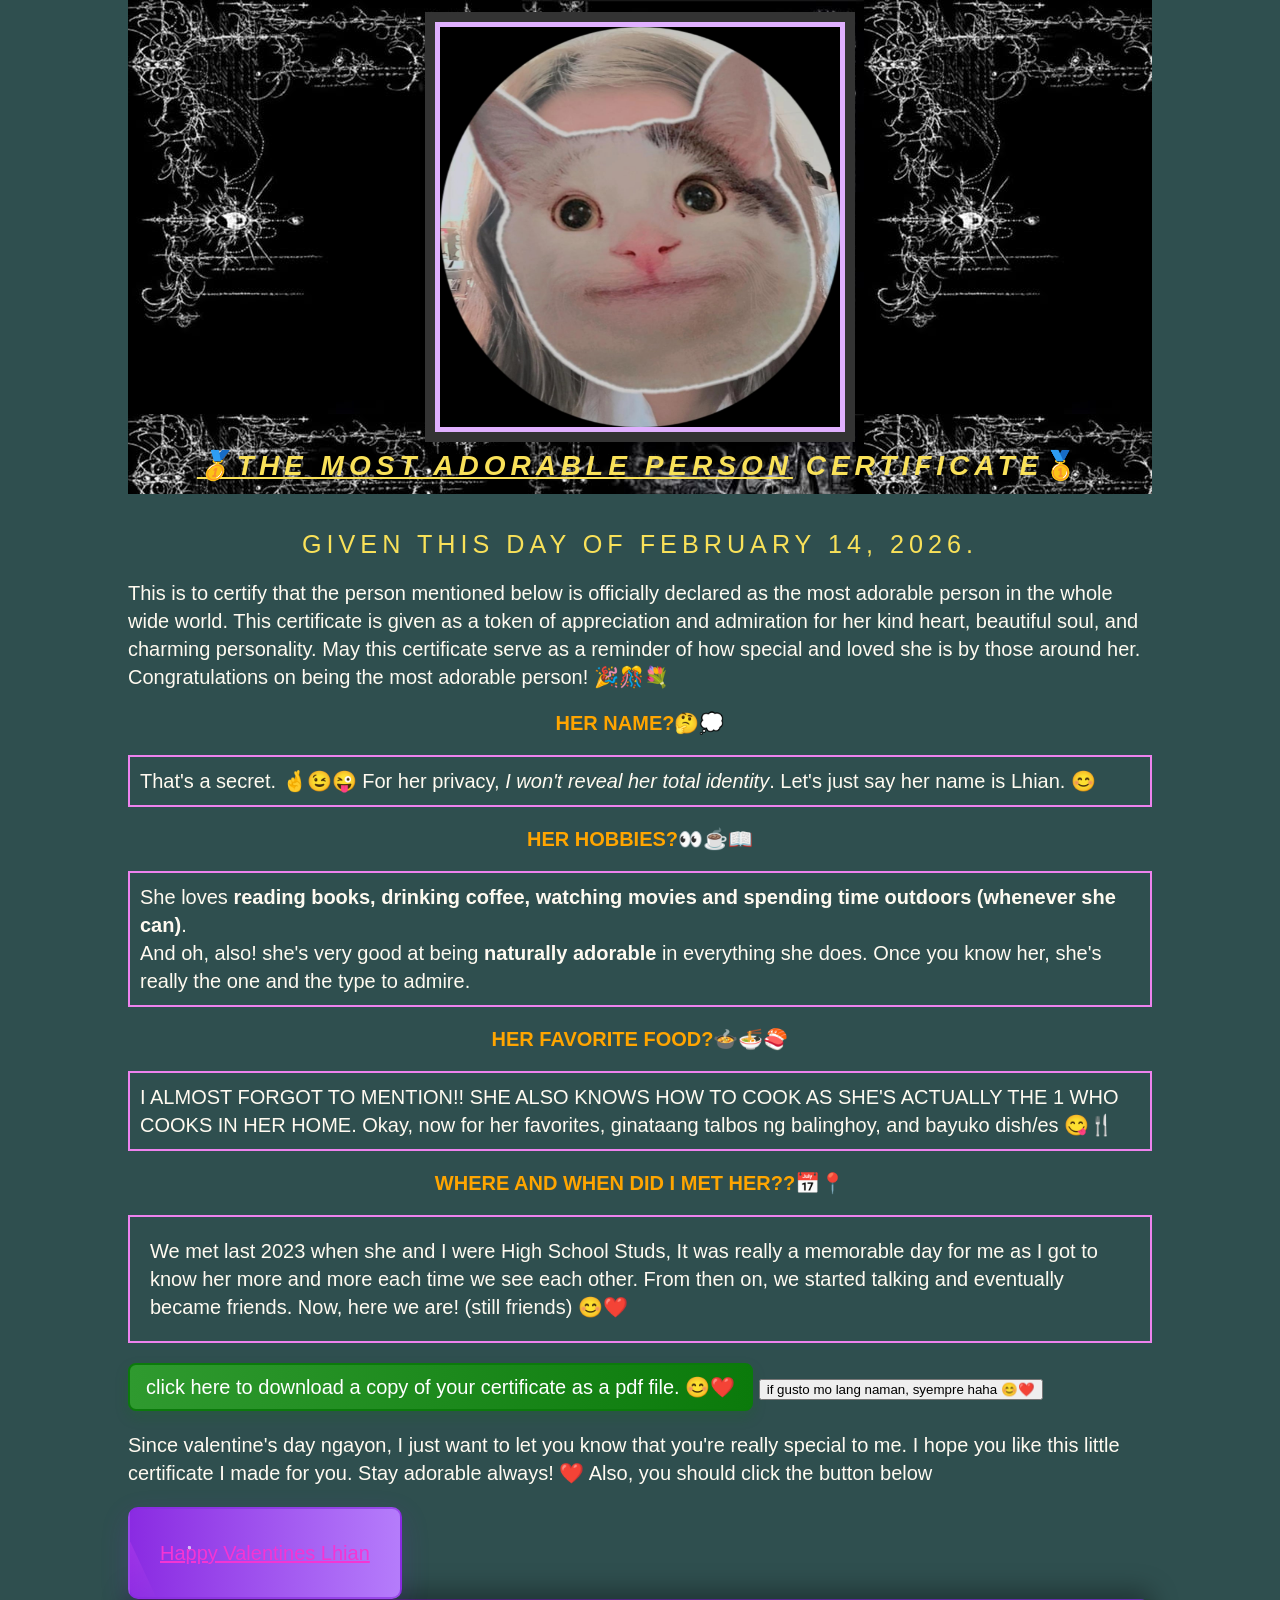
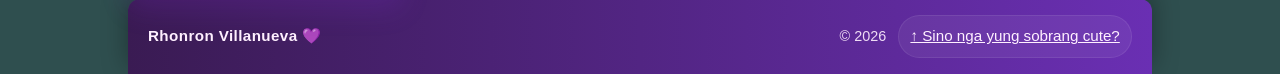
<file: IMISSYOULHIAN.html>
<!DOCTYPE html>
<html lang="en">
<link rel="shortcut icon" href="hart.jpg" type="image/x-icon">
    <header id="top" style="background: url('./gotty backkg.jpg')">
<meta charset="utf-8">
<title>MY LOML😁😁</title>
<meta name="viewport" content="width=device-width, initial-scale=1.0">
<link rel="stylesheet" href="Villanueva_Rhonron_style.css">
<img src="78df979f-dfac-422c-8091-aafbc18c5a15.jpg" alt="My LOML">
<h1><em><b><u>🥇THE MOST ADORABLE PERSON</u> CERTIFICATE</em></b>🥇</h1>
</header>

<h1 class="date"><small>GIVEN THIS DAY OF FEBRUARY 14, 2026.</small></h1>
<p>           
    This is to certify that the person mentioned below is officially declared as the most adorable person in the whole wide world. This certificate is given as a token of appreciation and admiration for her kind heart, beautiful soul, and charming personality. May this certificate serve as a reminder of how special and loved she is by those around her. Congratulations on being the most adorable person! 🎉🎊💐
</p>




<body>
   <h2>HER NAME?🤔💭</h2>
   <P style= "border: 2px solid violet; padding: 10px;">That's a secret. 🤞😉😜 For her privacy, <em>I won't reveal her total identity</em>. Let's just say her name is Lhian. 😊</P>

   <h2>HER HOBBIES?👀☕📖</h2>
   <p style="border: 2px solid violet; padding: 10px;">She loves <b>reading books, drinking coffee, watching movies and spending time outdoors (whenever she can)</b>. <br> And oh, also! she's very good at being <b>naturally adorable</b> in everything she does. Once you know her, she's really the one and the type to admire.</p>

   <h2>HER FAVORITE FOOD?🍲🍜🍣</h2>
   <P style=" border: 2px solid violet; padding: 10px;">I ALMOST FORGOT TO MENTION!! SHE ALSO KNOWS HOW TO COOK AS SHE'S ACTUALLY THE 1 WHO COOKS IN HER HOME. Okay, now for her favorites, ginataang talbos ng balinghoy, and bayuko dish/es 😋🍴</P>

   <h2>WHERE AND WHEN DID I MET HER??📅📍</h2>
    <P style="border: 2px solid violet; padding: 20px;">We met last 2023 when she and I were High School Studs, It was really a memorable day for me as I got to know her more and more each time we see each other. From then on, we started talking and eventually became friends. Now, here we are! (still friends) 😊❤️</P>
</body>
</html>

<!-- download pdf certificate -->
<a href="MY LOML😁😁.pdf" download="My-Certificate.pdf" class="btn" role="button" aria-label="Download certificate">click here to download a copy of your certificate as a pdf file. 😊❤️</a>
<button onclick="" class="btn" role="button" aria-label="Print certificate">if gusto mo lang naman, syempre haha 😊❤️</button>



<p> Since valentine's day ngayon, I just want to let you know that you're really special to me. I hope you like this little certificate I made for you. Stay adorable always! ❤️
    Also, you should click the button below
</p>
<a href="loginsys.html" class="purplebttn" role="button" aria-label="Happy Valentines" style="padding: 30px;">Happy Valentines Lhian</a>



<footer class="site-footer" role="contentinfo">
  <div class="brand">Rhonron Villanueva <span aria-hidden="true">💜</span></div>
  <div class="links">
    <span class="meta">© <span id="js-year">2026</span></span>
    <a href="#top" class="back-to-top" aria-label="Back to top">↑ Sino nga yung sobrang cute?</a>
  </div>
</footer>
</file>
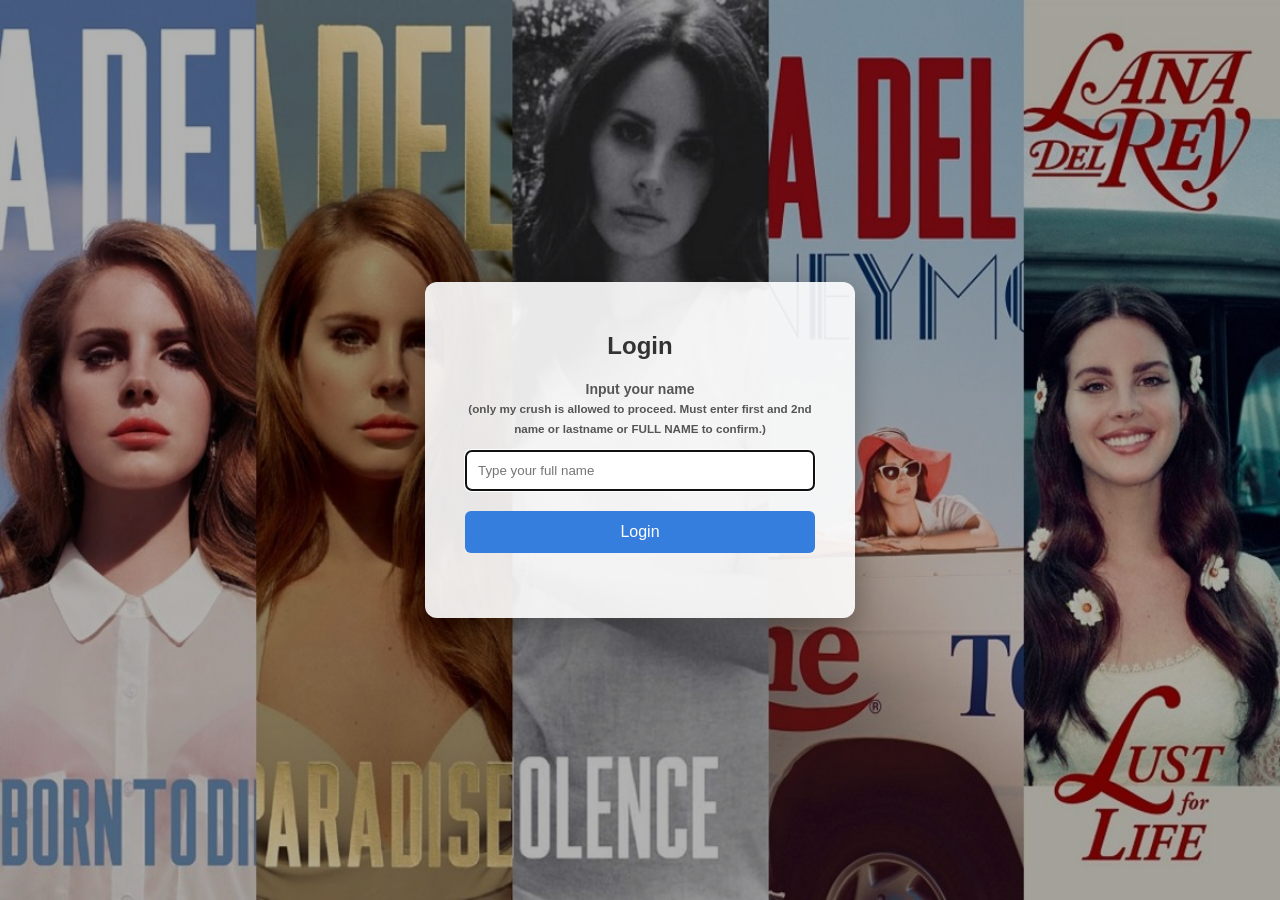
<file: loginsys.html>
<!DOCTYPE html>
<html lang="en">
<head>
<meta charset="UTF-8" />
<meta name="viewport" content="width=device-width, initial-scale=1.0"/>
<title>Quick Login System for my lovey dovey</title>
<link rel="shortcut icon" href="rhon.jpg" type="image/x-icon">
<style>
  /* 1. Background Animation and Setup */
  body {
    font-family: Arial, sans-serif;
    margin: 0; /* Critical: removes white gaps */
    height: 100vh;
    display: flex;
    justify-content: center;
    align-items: center;
    overflow: hidden; /* Prevents scrollbars during animation */
    
    /* Background Image Settings */
    background-image: linear-gradient(rgba(0,0,0,0.3), rgba(0,0,0,0.3)), url("lana-del-rey-album-art.jpg");
    background-size: 100% 100%; /* Stretches to fill everything */
    background-repeat: no-repeat;
    background-attachment: fixed;

    /* Drop-down Animation: Moves background from top to bottom */
    animation: dropBackground 4s ease-out forwards;
  }

  @keyframes dropBackground {
    0% { background-position: center -100px; }
    100% { background-position: center 0; }
  }

  /* 2. Login Container Styling */
  .login-container {
    background: rgba(255, 255, 255, 0.9); /* Semi-transparent white */
    padding: 30px 40px;
    border-radius: 12px;
    box-shadow: 0 10px 30px rgba(0,0,0,0.3);
    width: 350px;
    text-align: center;
    
    /* Fade-in Animation for the box */
    animation: fadeInBox 2s ease-in forwards;
    opacity: 0; /* Starts invisible */
  }

  @keyframes fadeInBox {
    0% { opacity: 0; transform: translateY(20px); }
    100% { opacity: 1; transform: translateY(0); }
  }

  h2 {
    margin-bottom: 20px;
    color: #333;
  }

  label {
    display: block;
    margin-bottom: 12px;
    font-weight: bold;
    font-size: 14px;
    color: #555;
    line-height: 1.4;
  }

  input[type="text"] {
    width: 100%;
    padding: 12px;
    margin-bottom: 20px;
    border: 1px solid #ccc;
    border-radius: 6px;
    box-sizing: border-box; /* Ensures padding doesn't break width */
  }

  button {
    width: 100%;
    padding: 12px;
    background-color: #357edd;
    color: white;
    border: none;
    border-radius: 6px;
    cursor: pointer;
    font-size: 16px;
    transition: background 0.3s;
  }

  button:hover {
    background-color: #2851a3;
  }

  .message {
    margin-top: 15px;
    font-weight: bold;
    min-height: 20px;
  }

  .success { color: #28a745; }
  .error { color: #dc3545; }

  /* Ensure the hidden link is truly hidden */
  #nextPageLink { display: none; }
</style>
</head>
<body>

  <!-- Background music -->
  <audio id="bgMusic" loop>
    <source src="yeah my boyfriend's pretty cool.mp3" type="audio/mpeg" />
  </audio>

  <!-- Login container -->
  <div class="login-container">
    <h2>Login</h2>
    <label for="nameInput">
      Input your name<br>
      <small>(only my crush is allowed to proceed. Must enter first and 2nd name or lastname or FULL NAME to confirm.)</small>
    </label>
    <input type="text" id="nameInput" placeholder="Type your full name" autofocus />
    <button id="loginButton" onclick="validateName()">Login</button>
    <div class="message" id="message"></div>
    
    <a id="nextPageLink" href="flowers.html"></a>
  </div>

<script>
  const validNames = [
    "Lhian Shane Dionco",
    "Lhian Shane",
    "Dionco",
    "Lhian Shane B Dionco",
    "Lhian Shane B. Dionco"
  ];

  const audio = document.getElementById('bgMusic');

  // Attempt to autoplay on page load
  window.onload = () => {
    audio.play().then(() => {
      console.log('Audio played successfully on load.');
    }).catch((error) => {
      console.log('Autoplay prevented:', error);
      // Could display a message here prompting user to click to start music
    });
  };

  // Play audio on first user interaction
  document.body.addEventListener('click', () => {
    if (audio.paused) {
      audio.play().then(() => {
        console.log('Audio started after user interaction.');
      }).catch(e => {
        console.log('Still cannot autoplay:', e);
      });
    }
  });

  function validateName() {
    // Ensure audio plays when they click the button
    if (audio.paused) {
      audio.play().catch(e => console.log("Audio waiting for interaction"));
    }

    const input = document.getElementById('nameInput').value.trim();
    const messageDiv = document.getElementById('message');

    const isValid = validNames.some(name => name.toLowerCase() === input.toLowerCase());

    if (isValid) {
      messageDiv.textContent = "Welcome, " + input + "! ❤️";
      messageDiv.className = "message success";

      // Redirect after a short delay
      setTimeout(() => {
        window.location.href = "flowers.html";
      }, 2000); 
    } else {
      messageDiv.textContent = "Invalid name. Please try again.";
      messageDiv.className = "message error";
    }
  }

  // Listen for Enter key
  document.getElementById('nameInput').addEventListener('keydown', function(e) {
    if (e.key === 'Enter') {
      validateName();
    }


// Get references to the elements
const songSelect = document.getElementById('songList');
const audio = document.getElementById('bgAudio');
const briefImage = document.getElementById('briefImage');

function showBriefImage() {
  if (songSelect.value === "Lover, You Should've Come Over.mp3" && !audio.paused) {
    briefImage.style.display = 'block';
    setTimeout(() => {
      briefImage.style.display = 'none';
    }, 3000); // Show for 3 seconds
  }
}

// When user changes song
songSelect.addEventListener('change', () => {
  const wasPlaying = !audio.paused;
  audio.src = songSelect.value;
  audio.load();
  if (wasPlaying) {
    audio.play();
  }
  showBriefImage();
});

// When the song starts playing
audio.addEventListener('play', showBriefImage);

  });


  
</script>

</body>
</html>
</file>
<file: Villanueva_Rhonron_style.css>
body {
 margin: 0 10%;
 font: 1.25rem/1.75rem sans-serif;
 color: floralwhite;
 background-color:darkslategray;
 }
 header {
 background-color: #9626d7;
 text-align: center;
 padding: 12px;
 margin-bottom: 36px;
 } 
 head {
 text-align: center;}
 h1 {
 color: rgb(249, 225, 89)    ;
 font: bold 1.75rem sans-serif;
text-transform: uppercase;
 letter-spacing: 5px;
 margin: 0;
 }
 h2 {
 color: orange;
 font: bold 1.25rem sans-serif;
 text-align: center;
 }
 img {
    width: 400px;
  height: 400px; 
  border: 10px solid #333;
  padding: 5px;
background-color: #E0B0FF;
}
/* download button */
a.btn {
  display: inline-block;
  color: #ffffff; /* button text color */
  background: linear-gradient(90deg,#2f9a2f,#0b7a0b); /* green look */
  padding: .5rem 1rem;
  border-radius: 8px;
  text-decoration: none;
  border: 2px solid #0b7a0b;
  box-shadow: 0 6px 14px rgba(11,122,11,0.18);
  transition: transform .15s ease, box-shadow .15s ease;
}
a.btn:hover,
a.btn:focus { transform: translateY(-3px); box-shadow: 0 12px 30px rgba(11,122,11,0.28); }
/* ..download button... */
h1.date { text-align: center; }
h1.date small { display: block; font-weight: normal; font-size: 0.9em; }

/* valentines day button */
.purplebttn{
  position: relative;
  display: inline-flex;
  align-items: center;
  justify-content: center;
  padding: .55rem .9rem;
  border-radius: 10px;
  color: #f435d4;
  background: linear-gradient(90deg,#8a2be2 0%, #b57cfb 100%);
  border: 2px solid rgba(137,43,226,0.6);
  box-shadow: 0 10px 28px rgba(138,43,226,0.18);
  overflow: hidden;
  transition: transform .12s ease, box-shadow .12s ease;
}
.purplebttn:hover{ transform: translateY(-3px); box-shadow: 0 18px 40px rgba(138,43,226,0.25); }
.purplebttn:focus{ outline: 3px solid rgba(181,124,251,0.16); outline-offset: 2px; }

/* moving sheen (sliding highlight) */
.purplebttn::before{
  content: "";
  position: absolute;
  top: -40%;
  left: -40%;
  width: 40%;
  height: 180%;
  background: linear-gradient( to bottom, rgba(255,255,255,0) 0%, rgba(255,255,255,0.22) 50%, rgba(255,255,255,0) 100% );
  transform: rotate(-25deg);
  animation: sheen 2.2s linear infinite;
  mix-blend-mode: overlay;
  pointer-events: none;
  opacity: .95;
}

/* subtle sparkle dots */
.purplebttn::after{
  content: "";
  position: absolute;
  inset: 0;
  background-image:
    radial-gradient(circle at 10% 20%, rgba(255,255,255,0.9) 0 1.5px, transparent 2px),
    radial-gradient(circle at 40% 60%, rgba(255,255,255,0.8) 0 1.2px, transparent 2px),
    radial-gradient(circle at 75% 30%, rgba(255,255,255,0.85) 0 1px, transparent 2px);
  background-repeat: repeat;
  background-size: 220% 220%;
  mix-blend-mode: screen;
  opacity: .7;
  animation: glitter 2.5s linear infinite;
  pointer-events: none;
}

/* animations */
@keyframes sheen {
  0% { transform: translateX(-160%) rotate(-25deg); }
  100% { transform: translateX(220%) rotate(-25deg); }
}
@keyframes glitter {
  0% { background-position: 0% 0%; opacity: .6; }
  50% { background-position: 50% 50%; opacity: 1; }
  100% { background-position: 100% 100%; opacity: .6; }
}

/* respect reduced motion */
@media (prefers-reduced-motion: reduce){
  .purplebttn::before,
  .purplebttn::after{ animation: none; opacity: .85; }
}

/* ...FOOTER.. */
.site-footer{
  display: flex;
  justify-content: space-between;
  align-items: center;
  gap: 1rem;
  padding: 1rem 1.25rem;
  background: linear-gradient(90deg,#3a1b53,#6a2fb3);
  color: #fff0ff;
  border-radius: 12px 12px 0 0;
  box-shadow: 0 -8px 26px rgba(0,0,0,0.35);
  font-size: .95rem;
}
.site-footer .brand { font-weight: 700; letter-spacing: .4px; }
.site-footer .meta { opacity: .9; font-size: .9rem; }
.site-footer .links { display:flex; gap:.75rem; align-items:center; }
.back-to-top{
  background: rgba(255,255,255,0.06);
  color: inherit;
  border: 1px solid rgba(255,255,255,0.08);
  padding: .4rem .7rem;
  border-radius: 999px;
  cursor: pointer;
  transition: transform .12s ease, box-shadow .12s ease;
}
.back-to-top:hover{ transform: translateY(-3px); box-shadow: 0 8px 18px rgba(0,0,0,0.3); }

/* responsive: stack on small screens */
@media (max-width: 600px){
  .site-footer{ flex-direction: column; text-align: center; gap:.5rem; }
  .site-footer .links{ justify-content:center; }
}

/* respect reduced motion */
@media (prefers-reduced-motion: reduce){
  .back-to-top{ transition: none; }
}
</file>
